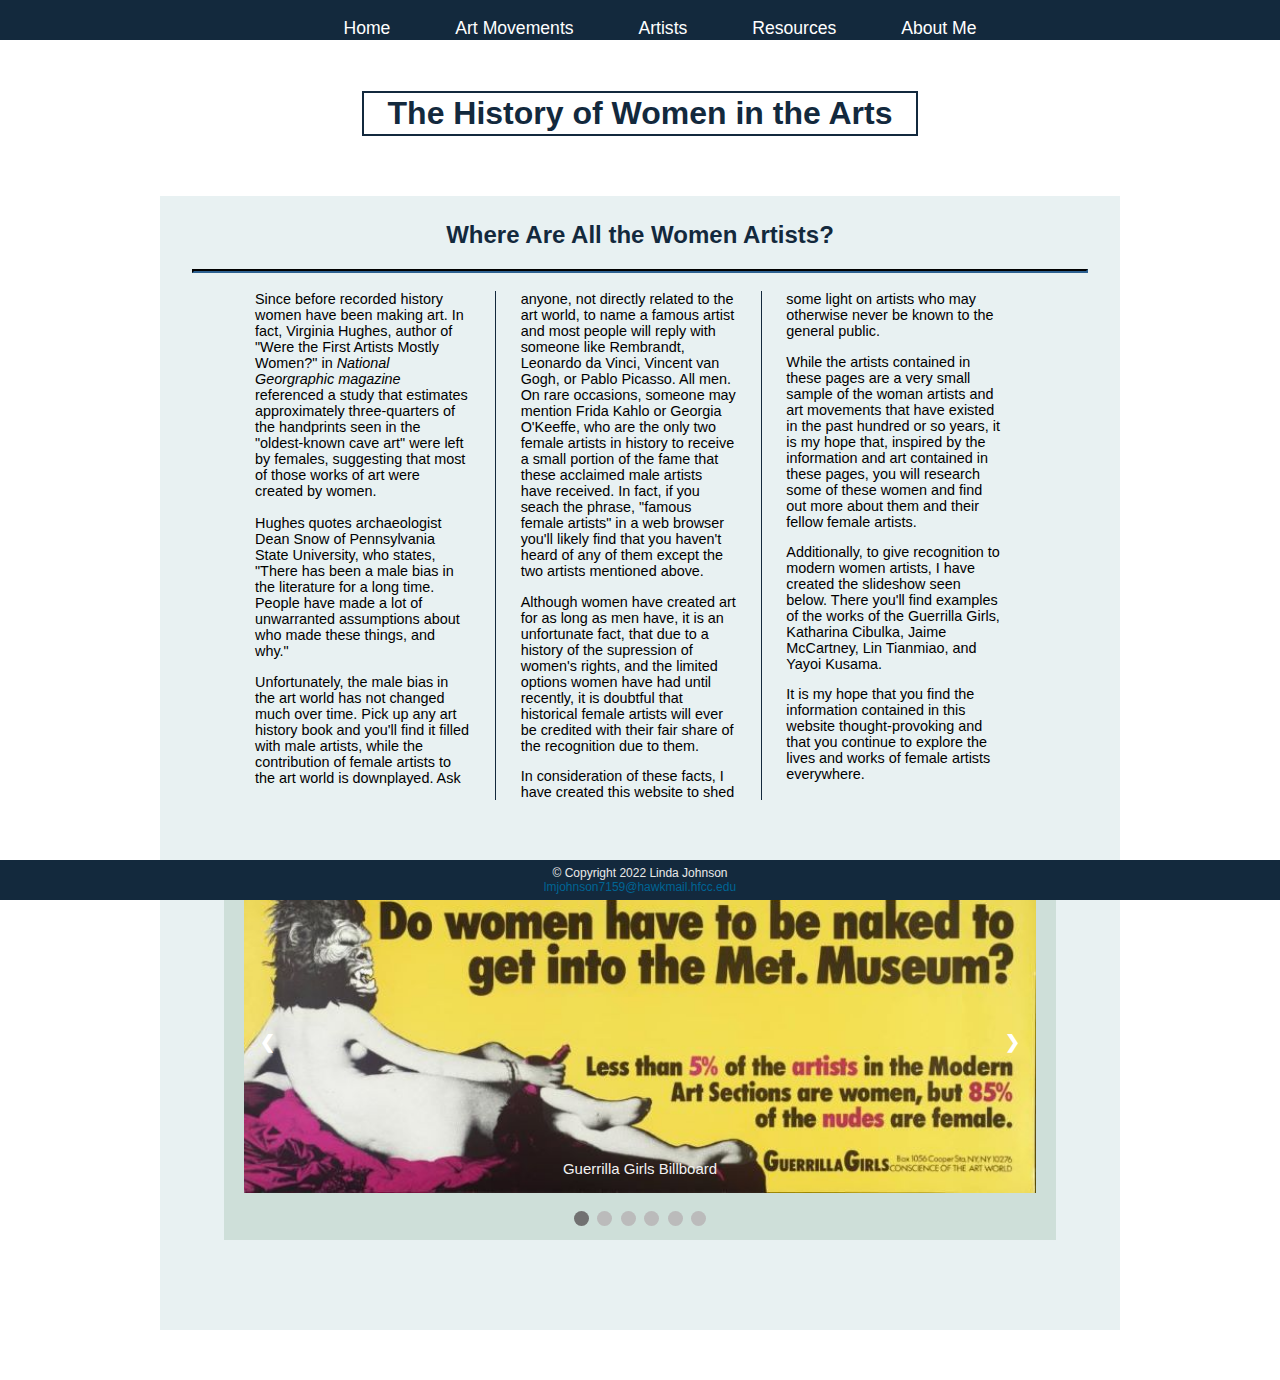
<file: index.html>
<!DOCTYPE html>
<html lang="en">
<head>
<title>Women in Art History</title>
<meta charset="utf-8">
<meta name="viewport" content="width=device-width, initial-scale=1.0">
<link rel="stylesheet" href="IndexStyle.css">
</head>


<body>

<!--NAVIGATION-->

<nav>
	<ul>
		<li><a href="index.html">Home</a></li>
		<li><a href="#">Art Movements</a>
			<ul>
				<li><a href="ArtsCrafts.html">Arts and Crafts</a></li>
				<li><a href="ArtDeco.html">Art Deco</a></li>
				<li><a href="ArtNouveau.html">Art Nouveau</a></li>
				<li><a href="bauhaus.html">Bauhaus</a></li>
				<li><a href="Contemporary.html">Contemporary</a></li>
				<li><a href="dada.html">Dada</a></li>
				<li><a href="PopArt.html">Pop Art</a></li>
				<li><a href="Surrealism.html">Surrealism</a></li>
			</ul>	
			</li>
		<li><a href="#">Artists</a>
			<ul>
				<li><a href="PopArt.html">Evelyne Axell</a></li>
				<li><a href="bauhaus.html">Friedl Dicker-Brandeis</a></li>
				<li><a href="dada.html">Hannah Hoch</a></li>
				<li><a href="ArtDeco.html">Tamara de Lempicka</a></li>
				<li><a href="Contemporary.html">Emily May Smith</a></li>
				<li><a href="Surrealism.html">Dorthea Tanning</a></li>
				<li><a href="ArtsCrafts.html">Phoebe Anna Traquair</a></li>
				<li><a href="ArtNouveau.html">Gerda Wegener</a></li>
			</ul>	
		</li>
		<li><a href="resources.html">Resources</a></li>
		<li><a href="AboutMe.html">About Me</a></li>
		
	</ul>
</nav>

<div id="HomeDiv1">
<header>
	<h1>The History of Women in the Arts</h1>
</header>
</div>

<div id="HomeDiv2">
<h2>Where Are All the Women Artists? </h2>
	<hr>
	
	<div id="HomeDiv3">
	<p id="Pmargin0">Since before recorded history women have been making art. In fact, Virginia Hughes, author of "Were the First
		Artists Mostly Women?" in <i>National Georgraphic magazine</i> referenced a study that estimates approximately three-quarters 
		of the handprints seen in the "oldest-known cave art" were left by females, suggesting that most of those works of art were created
		by women. </p>
	<p>Hughes quotes archaeologist Dean Snow of Pennsylvania State University, who states, "There has been a male bias in the literature for
		a long time. People have made a lot of unwarranted assumptions about who made these things, and why."</p>
	<p>Unfortunately, the male bias in the art world has not changed much over time. Pick up any art history book and you'll find it filled with male artists, 
	   while the contribution of female artists to the art world is downplayed. Ask anyone, not directly related to the art world, to name a famous artist 
	   and most people will reply with someone like Rembrandt, Leonardo da Vinci, Vincent van Gogh, or Pablo Picasso. All men. On rare occasions, someone may mention Frida Kahlo 
	   or Georgia O'Keeffe, who are the only two female artists in history to receive a small portion of the fame that these acclaimed male artists have received. 
	   In fact, if you seach the phrase, "famous female artists" in a web browser you'll likely find that you haven't heard of any of them except the two artists mentioned above.</p>
	<p>Although women have created art for as long as men have, it is an unfortunate fact, that due to a history of the supression of women's rights, and the limited options women 
		have had until recently, it is doubtful that historical female artists will ever be credited with their fair share of the recognition due to them. </p>
	<p> In consideration of these facts, I have created this website to shed some light on artists who may otherwise never be known to the general public. </p>
	<p>While the artists contained in these pages are a very small sample of the woman artists and art movements that have existed in the past hundred or so years, 
		it is my hope that, inspired by the information and art contained in these pages, you will research some of these women and find out more about them and 
		their fellow female artists. </p>
	<p>Additionally, to give recognition to modern women artists, I have created the slideshow seen below. There you'll find examples of the works of 
	   the Guerrilla Girls, Katharina Cibulka, Jaime McCartney, Lin Tianmiao, and Yayoi Kusama. </p>
	<p>It is my hope that you find the information contained in this website thought-provoking and that you continue to explore the lives and works of female artists everywhere. </p>
	
	</div>
	
<div id="GalDiv1">
	
		
<div class="slideshow-container">

<div class="mySlides fade">
  <div class="numbertext">1 / 6</div>
  <img src="Guerrilla-Girls.jpg" alt="Guerilla Girls Billboard" style="width:100%">
  <div class="text">Guerrilla Girls Billboard</div>
</div>

<div class="mySlides fade">
  <div class="numbertext">2 / 6</div>
  <img src="TheGreatWallofVagina_Jaime-McCartney.jpg" alt="Great Wall of Vagina" style="width:100%">
  <div class="text">The Great Wall of Vagina by Jaime McCartney</div>
</div>

<div class="mySlides fade">
  <div class="numbertext">3 / 6</div>
  <img src="Katharina-Cibulka.jpeg" alt="Katarina Cibulka" style="width:100%">
  <div class="text">Katharina Cibulka Embroidery</div>
</div>

<div class="mySlides fade">
  <div class="numbertext">4 / 6</div>
  <img src="Yayoi_Kusama-exhibition-2015.jpg" alt="Yayoi Kusama" style="width:100%">
  <div class="text">Yayoi Kusama Exhibition</div>
</div>

<div class="mySlides fade">
  <div class="numbertext">5 / 6</div>
  <img src="Katharina-Cibulka2.jpg" alt="Katarina Cibulka" style="width:100%">
  <div class="text">Katharina Cibulka Embroidery 2</div>
</div>

<div class="mySlides fade">
  <div class="numbertext">6 / 6</div>
  <img src="Lin_Tianmiao_Badges.jpg" alt="Lin Tianmiao" style="width:100%">
  <div class="text">Lin Tianmiao</div>
</div>

<a class="prev" onclick="plusSlides(-1)">❮</a>
<a class="next" onclick="plusSlides(1)">❯</a>

</div>
<br>

<div style="text-align:center">
  <span class="dot" onclick="currentSlide(1)"></span> 
  <span class="dot" onclick="currentSlide(2)"></span> 
  <span class="dot" onclick="currentSlide(3)"></span> 
  <span class="dot" onclick="currentSlide(4)"></span> 
  <span class="dot" onclick="currentSlide(5)"></span> 
  <span class="dot" onclick="currentSlide(6)"></span> 

</div>

<script>
let slideIndex = 1;
showSlides(slideIndex);

function plusSlides(n) {
  showSlides(slideIndex += n);
}

function currentSlide(n) {
  showSlides(slideIndex = n);
}

function showSlides(n) {
  let i;
  let slides = document.getElementsByClassName("mySlides");
  let dots = document.getElementsByClassName("dot");
  if (n > slides.length) {slideIndex = 1}    
  if (n < 1) {slideIndex = slides.length}
  for (i = 0; i < slides.length; i++) {
    slides[i].style.display = "none";  
  }
  for (i = 0; i < dots.length; i++) {
    dots[i].className = dots[i].className.replace(" active", "");
  }
  slides[slideIndex-1].style.display = "block";  
  dots[slideIndex-1].className += " active";
}
</script>



</div>


<!--FOOTER-->
<footer>
	&copy; Copyright 2022 Linda Johnson 
	<br>
	<a style="text-decoration: none; color: #006494" href="mailto:lmjohnson7159@hawkmail.hfcc.edu">lmjohnson7159@hawkmail.hfcc.edu</a>

</footer>

</body>
</html>
</file>
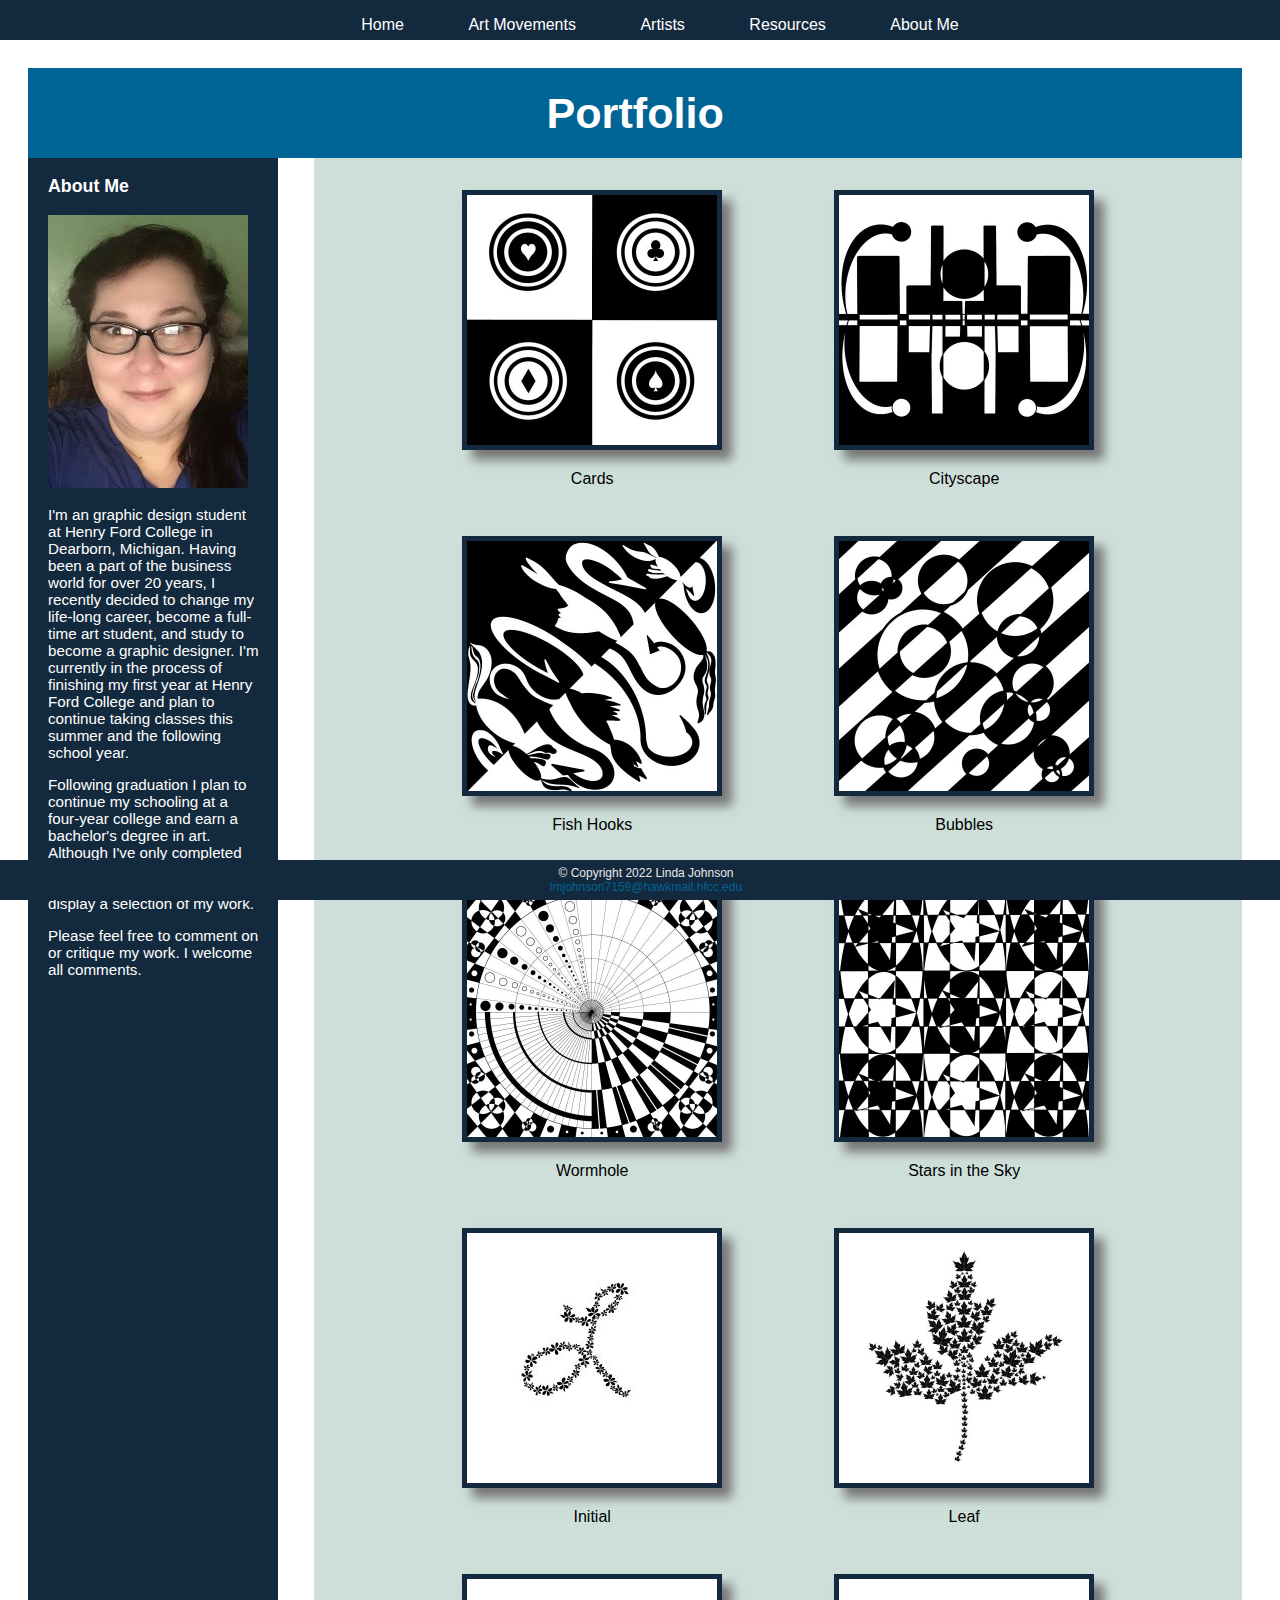
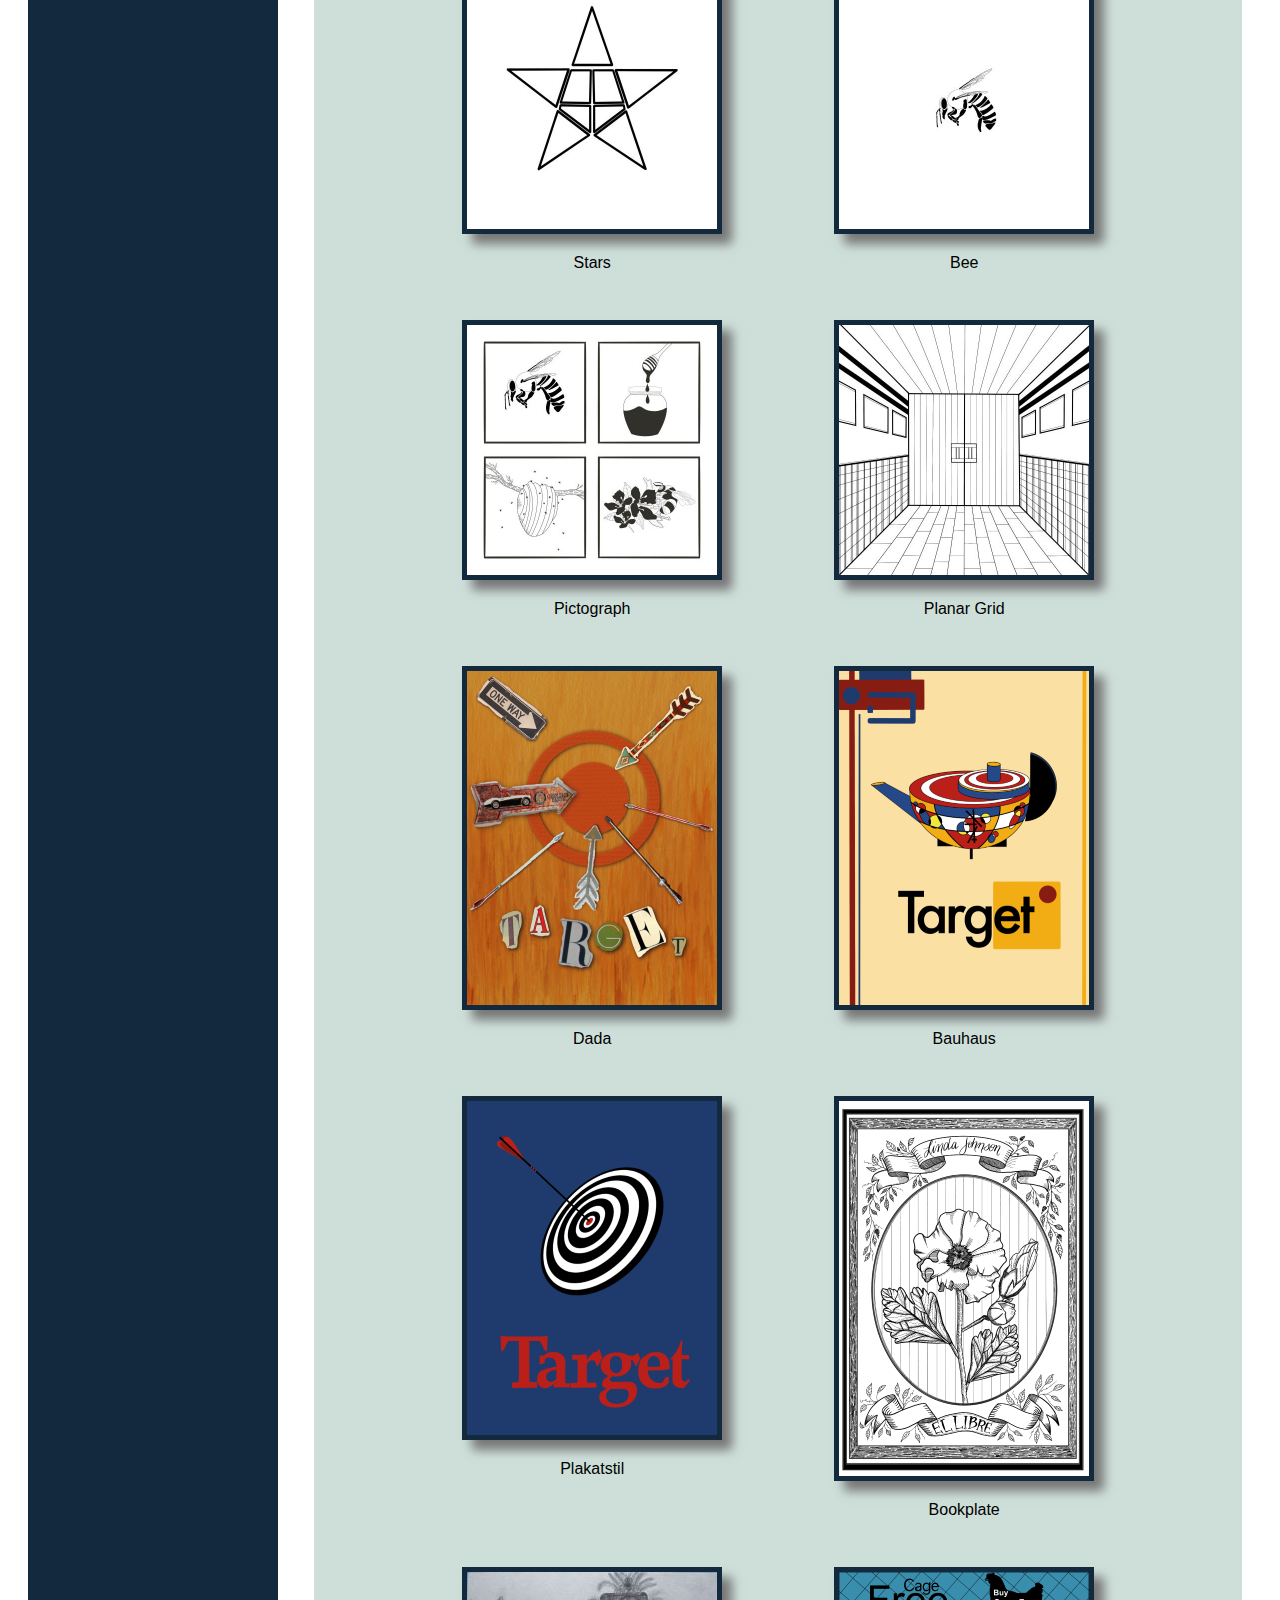
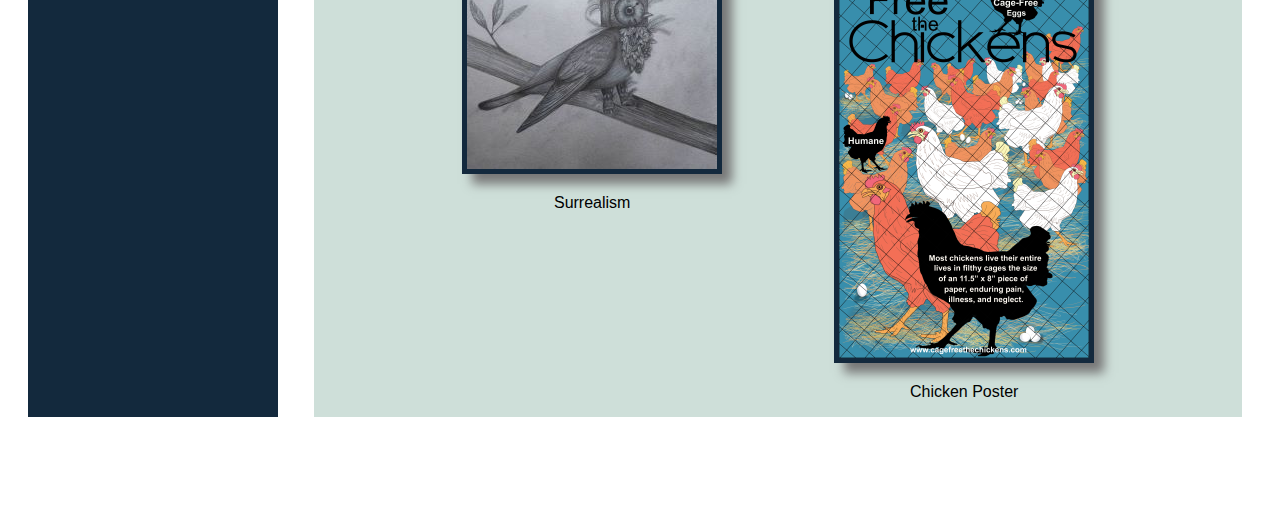
<file: AboutMe.html>
<!DOCTYPE html>
<html lang="en">
<head>
<title>About Me</title>
<meta charset="utf-8">
<meta name="viewport" content="width=device-width, initial-scale=1.0">
<link rel="stylesheet" href="overall.css">
</head>


<body>
<div id="wrapper">
<!--NAVIGATION-->

<nav>
	<ul>
		<li><a href="index.html">Home</a></li>
		<li><a href="#">Art Movements</a>
			<ul>
				<li><a href="ArtsCrafts.html">Arts and Crafts</a></li>
				<li><a href="ArtDeco.html">Art Deco</a></li>
				<li><a href="ArtNouveau.html">Art Nouveau</a></li>
				<li><a href="bauhaus.html">Bauhaus</a></li>
				<li><a href="Contemporary.html">Contemporary</a></li>
				<li><a href="dada.html">Dada</a></li>
				<li><a href="PopArt.html">Pop Art</a></li>
				<li><a href="Surrealism.html">Surrealism</a></li>
			</ul>	
			</li>
		<li><a href="#">Artists</a>
			<ul>
				<li><a href="PopArt.html">Evelyne Axell</a></li>
				<li><a href="bauhaus.html">Friedl Dicker-Brandeis</a></li>
				<li><a href="dada.html">Hannah Hoch</a></li>
				<li><a href="ArtDeco.html">Tamara de Lempicka</a></li>
				<li><a href="Contemporary.html">Emily May Smith</a></li>
				<li><a href="Surrealism.html">Dorthea Tanning</a></li>
				<li><a href="ArtsCrafts.html">Phoebe Anna Traquair</a></li>
				<li><a href="ArtNouveau.html">Gerda Wegener</a></li>
			</ul>	
		</li>
		<li><a href="resources.html">Resources</a></li>
		<li><a href="AboutMe.html">About Me</a></li>
		
	</ul>
</nav>

<header>
	<h1>Portfolio</h1>
</header>

<aside>

<h3 class="Apar">About Me</h3>
<a href="Linda-Johnson.jpg"><img id="linda" src="Linda-Johnson-thumb.jpg" alt="Linda Johnson"></a>
<p class="Apar">
I'm an graphic design student at Henry Ford College in Dearborn, Michigan. Having been a part of the
business world for over 20 years, I recently decided to change my life-long career, become a full-time
art student, and study to become a graphic designer. I'm currently in the process of finishing my 
first year at Henry Ford College and plan to continue taking classes this summer and the following 
school year.  
</p>
<p class="Apar">
Following graduation I plan to continue my schooling at a four-year college and earn a bachelor's degree
in art. Although I've only completed the basic art and graphic design classes, I want to display a 
selection of my work.
</p>
<p class="Apar">
Please feel free to comment on or critique my work. I welcome all comments. 
</p>
</aside>

<main>


<div id="gallery">
	<figure>
	<a href="BW1.jpg"><img src="BW1-THUMB.jpg" height="250" width="250" alt="Cards"></a>
	<figcaption>Cards</figcaption>
	</figure>
	<figure>
	<a href="BW2.jpg"><img src="BW2-THUMB.jpg" height="250" width="250" alt="Cityscape"></a>
	<figcaption>Cityscape</figcaption>
	</figure>
	<figure>
	<a href="BW3.jpg"><img src="BW3-THUMB.jpg" height="250" width="250" alt="Fish Hooks"></a>
	<figcaption>Fish Hooks</figcaption>
	</figure>
	
	<figure>
	<a href="BW4.jpg"><img src="BW4-THUMB.jpg" height="250" width="250" alt="Bubbles"></a>
	<figcaption>Bubbles</figcaption>
	</figure>
	<figure>
	<a href="BW5.jpg"><img src="BW5-THUMB.jpg" height="250" width="250" alt="Wormhole"></a>
	<figcaption>Wormhole</figcaption>
	</figure>
	<figure>
	<a href="BW6.jpg"><img src="BW6-THUMB.jpg" height="250" width="250" alt="Stars in the Sky"></a>
	<figcaption>Stars in the Sky</figcaption>
	</figure>
	
	<figure>
	<a href="L.JPG"><img src="L-thumb.JPG" height="250" width="250" alt="Initial"></a>
	<figcaption>Initial</figcaption>
	</figure>
	<figure>
	<a href="LEAF.jpg"><img src="LEAF-THUMB.jpg" height="250" width="250" alt="Leaf"></a>
	<figcaption>Leaf</figcaption>
	</figure>
	<figure>
	<a href="STAR.jpg"><img src="STAR-THUMB.jpg" height="250" width="250" alt="Star"></a>
	<figcaption>Stars</figcaption>
	</figure>
	
	<figure>
	<a href="Bee.jpg"><img src="Bee-thumb.jpg" height="250" width="250" alt="Bee"></a>
	<figcaption>Bee</figcaption>
	</figure>
	<figure>
	<a href="PICTOGRAPH.JPG"><img src="PICTOGRAPH-thumb.JPG" height="250" width="250" alt="Pictograph"></a>
	<figcaption>Pictograph</figcaption>
	</figure>
	<figure>
	<a href="Planar_Grid.jpg"><img src="Planar_Grid-thumb.jpg" height="250" width="250" alt="Planar Grid"></a>
	<figcaption>Planar Grid</figcaption>
	</figure>
	
	<figure>
	<a href="TARGET1.png"><img src="TARGET1-thumb.png" height="334" width="250" alt="Target Dada Logo"></a>
	<figcaption>Dada</figcaption>
	</figure>
	<figure>
	<a href="TARGET2.PNG"><img src="TARGET2-thumb.PNG" height="334" width="250" alt="Target Bauhaus Logo"></a>
	<figcaption>Bauhaus</figcaption>
	</figure>
	<figure>
	<a href="TARGET3.png"><img src="TARGET3-thumb.png" height="334" width="250" alt="Target Plakatstil Logo"></a>
	<figcaption>Plakatstil</figcaption>
	</figure>
	
	<figure>
	<a href="BOOKPLATE.PNG"><img src="BOOKPLATE-THUMB.PNG" height="375" width="250" alt="Bookplate"></a>
	<figcaption>Bookplate</figcaption>
	</figure>
	<figure>
	<a href="surrealism.jpg"><img src="SURREalism-thumb.jpg" height="197" width="250" alt="Surrealism"></a>
	<figcaption>Surrealism</figcaption>
	</figure>
	<figure>
	<a href="CHICKEN-POSTER.png"><img src="CHICKEN-POSTER-thumb.png" height="386" width="250" alt="Chicken Poster"></a>
	<figcaption>Chicken Poster</figcaption>
	</figure>
	
</div>


</main>
	
<!--FOOTER-->
<footer>
	&copy; Copyright 2022 Linda Johnson<br>
	<a style="text-decoration: none; color: #006494" href="mailto:lmjohnson7159@hawkmail.hfcc.edu">lmjohnson7159@hawkmail.hfcc.edu</a>
</footer>

</div>
</body>
</html>
</file>
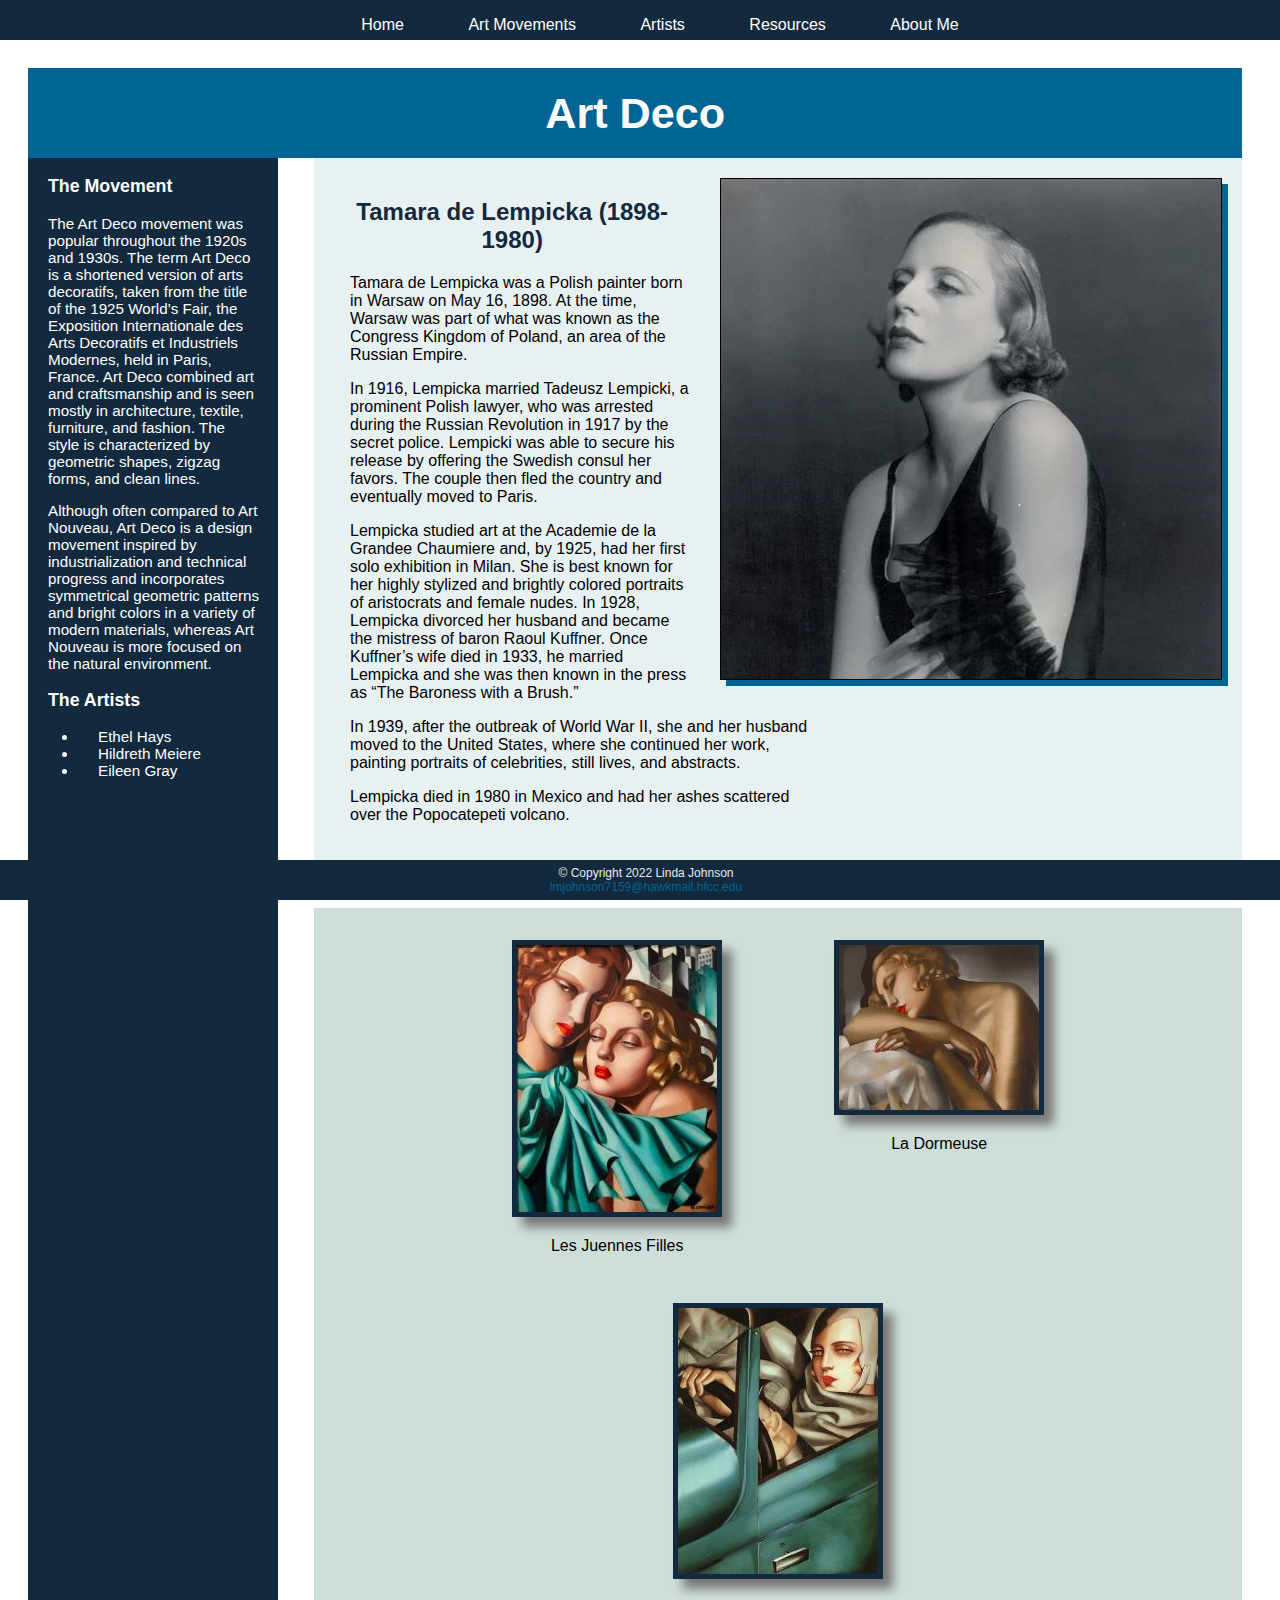
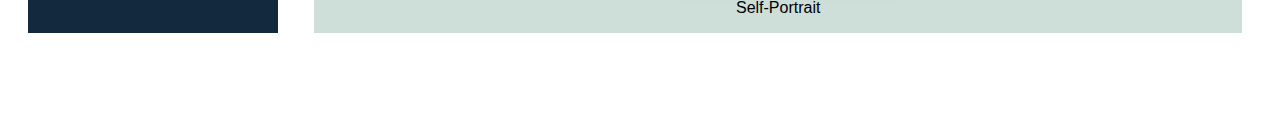
<file: ArtDeco.html>
<!DOCTYPE html>
<html lang="en">
<head>
<title>Art Deco</title>
<meta charset="utf-8">
<meta name="viewport" content="width=device-width, initial-scale=1.0">
<link rel="stylesheet" href="overall.css">
</head>


<body>
<div id="wrapper">
<!--NAVIGATION-->

<nav>
	<ul>
		<li><a href="index.html">Home</a></li>
		<li><a href="#">Art Movements</a>
			<ul>
				<li><a href="ArtsCrafts.html">Arts and Crafts</a></li>
				<li><a href="ArtDeco.html">Art Deco</a></li>
				<li><a href="ArtNouveau.html">Art Nouveau</a></li>
				<li><a href="bauhaus.html">Bauhaus</a></li>
				<li><a href="Contemporary.html">Contemporary</a></li>
				<li><a href="dada.html">Dada</a></li>
				<li><a href="PopArt.html">Pop Art</a></li>
				<li><a href="Surrealism.html">Surrealism</a></li>
			</ul>	
			</li>
		<li><a href="#">Artists</a>
			<ul>
				<li><a href="PopArt.html">Evelyne Axell</a></li>
				<li><a href="bauhaus.html">Friedl Dicker-Brandeis</a></li>
				<li><a href="dada.html">Hannah Hoch</a></li>
				<li><a href="ArtDeco.html">Tamara de Lempicka</a></li>
				<li><a href="Contemporary.html">Emily May Smith</a></li>
				<li><a href="Surrealism.html">Dorthea Tanning</a></li>
				<li><a href="ArtsCrafts.html">Phoebe Anna Traquair</a></li>
				<li><a href="ArtNouveau.html">Gerda Wegener</a></li>
			</ul>	
		</li>
		<li><a href="resources.html">Resources</a></li>
		<li><a href="AboutMe.html">About Me</a></li>
		
	</ul>
</nav>

<header>
	<h1>Art Deco</h1>
</header>

<aside>
<h3 class="Apar">The Movement</h3>


<p class="Apar">
The Art Deco movement was popular throughout the 1920s and 1930s. The term Art Deco 
is a shortened version of arts decoratifs, taken from the title of the 1925 World’s 
Fair, the Exposition Internationale des Arts Decoratifs et Industriels Modernes, held 
in Paris, France.  Art Deco combined art and craftsmanship and is seen mostly in 
architecture, textile, furniture, and fashion. The style is characterized by geometric 
shapes, zigzag forms, and clean lines. 
</p>
<p class="Apar">
Although often compared to Art Nouveau, Art Deco is a design movement inspired by 
industrialization and technical progress and incorporates symmetrical geometric 
patterns and bright colors in a variety 
of modern materials, whereas Art Nouveau is more focused on the natural environment. 
</p>
<h3 class="Apar">The Artists</h3>
<ul class="Abullet">
	<li>Ethel Hays</li>
	<li>Hildreth Meiere</li>
	<li>Eileen Gray</li>	
</ul>
</aside>

<main>

<div id="firstartist">
		<img id="hh" src="TAMARA-DE-LEMPICKA-CROP.jpg" alt="Tamara de Lempicka">
		<h2>Tamara de Lempicka (1898-1980)</h2>
		<div id="div2">
		<p>Tamara de Lempicka was a Polish painter born in Warsaw on May 16, 1898. At the time, Warsaw was part of what was known as 
			the Congress Kingdom of Poland, an area of the Russian Empire.  
		</p>
		<p>In 1916, Lempicka married Tadeusz Lempicki, a prominent Polish lawyer, who was arrested during the Russian Revolution in 1917 by the secret police. Lempicki was 
			able to secure his release by offering the Swedish 
			consul her favors. The couple then fled the country and eventually moved to Paris. 
		</p>
		<p>Lempicka studied art at the Academie de la Grandee Chaumiere and, by 1925, had her first solo exhibition in Milan. She is best known for her highly stylized and 
			brightly colored portraits of aristocrats and female nudes. 
			In 1928, Lempicka divorced her husband and became the mistress of baron Raoul Kuffner.  Once Kuffner’s wife died in 1933, he 
			married Lempicka and she was then known in the press as “The Baroness with a Brush.”
		</p>
		<p>In 1939, after the outbreak of World War II, she and her husband moved to the United States, where she continued her work, painting portraits of celebrities, 
			still lives, and abstracts. 
		</p>
		<p>Lempicka died in 1980 in Mexico and had her ashes scattered over the Popocatepeti volcano. 
		</p>
		<p>
		</div>
		
		<br class="clearright">
</div>

<div id="gallery">
	<figure>
	<a href="TDL-LES-JUENNES-FILLES.jpg"><img src="TDL1.jpg" width= "200" height="267" alt="Les Juennes Filles"></a>
	<figcaption>Les Juennes Filles</figcaption>
	</figure>
	<figure>
	<a href="TDL-LA-DORMEUSE.jpg"><img src="TDL2.jpg" width="200" height="165" alt="La Dormeuse"></a>
	<figcaption>La Dormeuse</figcaption>
	</figure>
	<figure>
	<a href="TDL-SELF-PORTRAIT.jpg"><img src="TDL3.jpg" width="200" height="266" alt="Self-Portrait"></a>
	<figcaption>Self-Portrait</figcaption>
	</figure>
</div>




</main>
	
<!--FOOTER-->
<footer>
	&copy; Copyright 2022 Linda Johnson<br>
	<a style="text-decoration: none; color: #006494" href="mailto:lmjohnson7159@hawkmail.hfcc.edu">lmjohnson7159@hawkmail.hfcc.edu</a>
</footer>

</div>
</body>
</html>
</file>
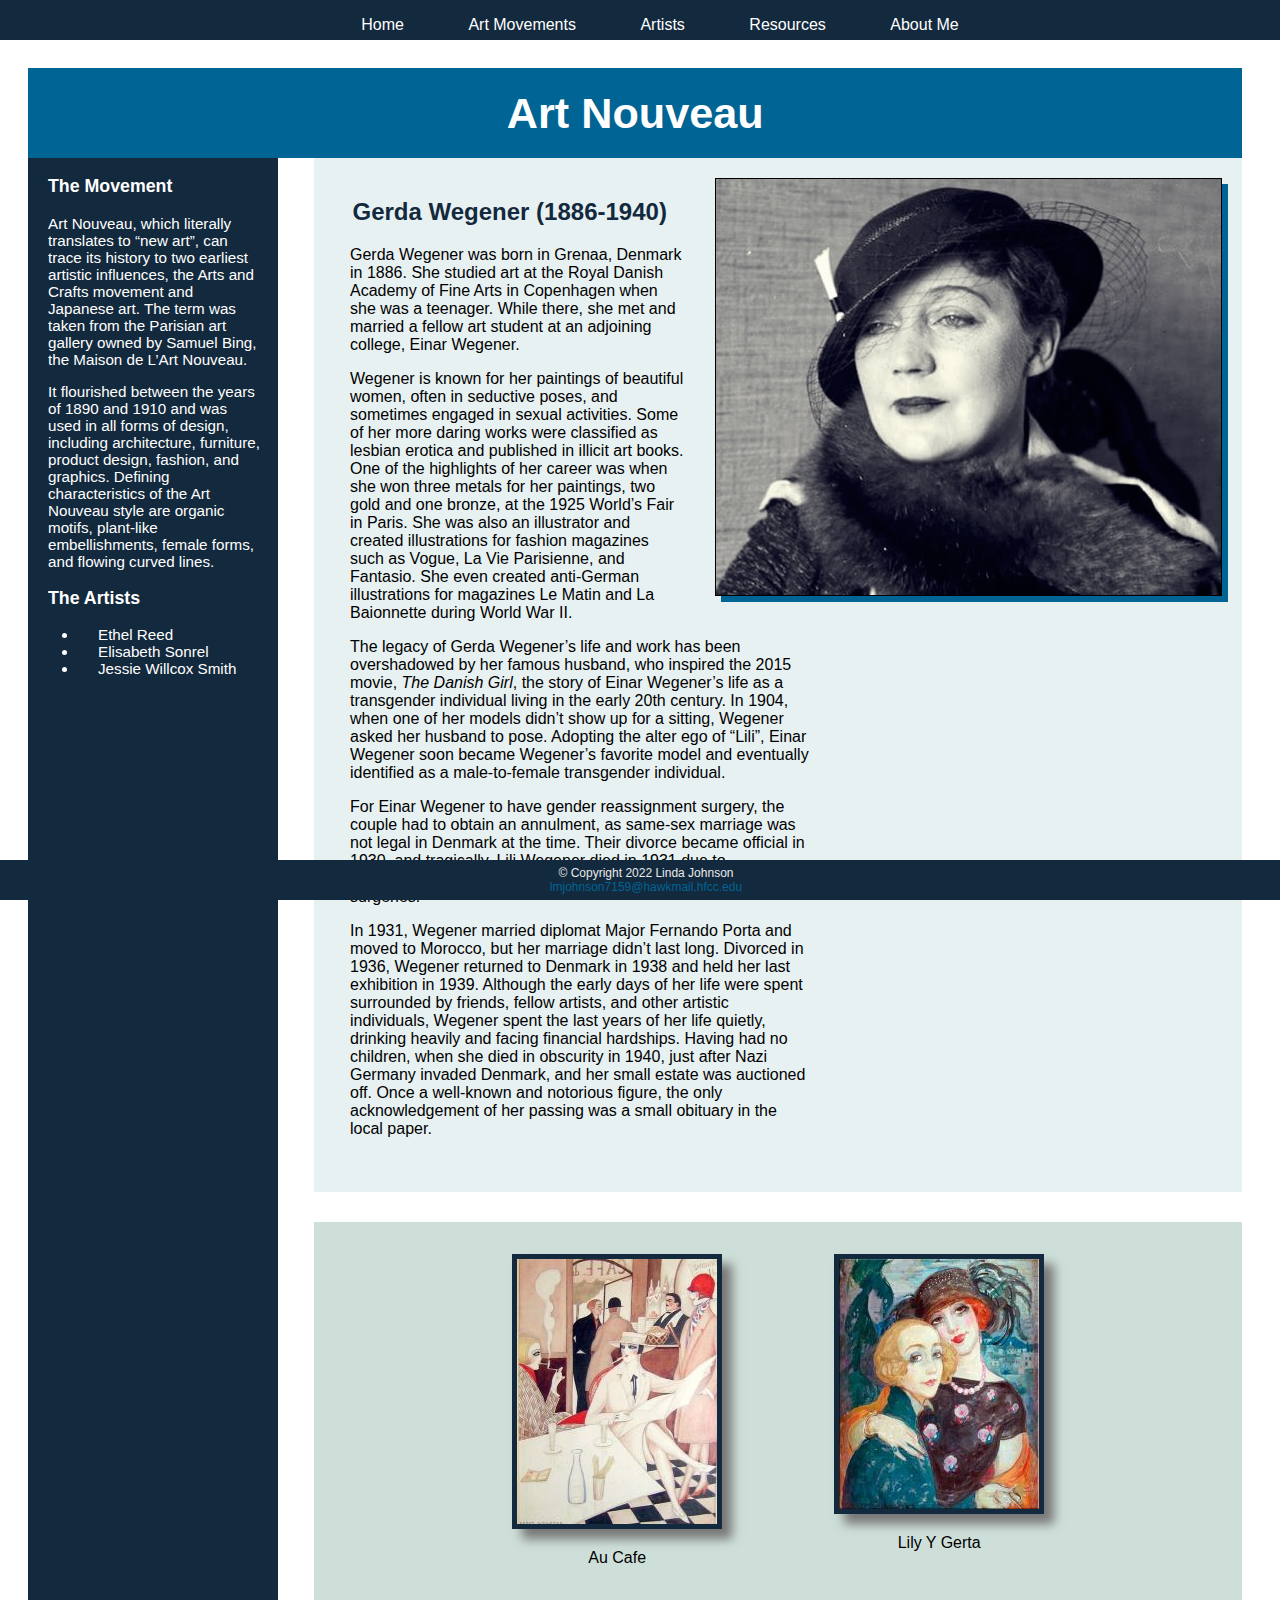
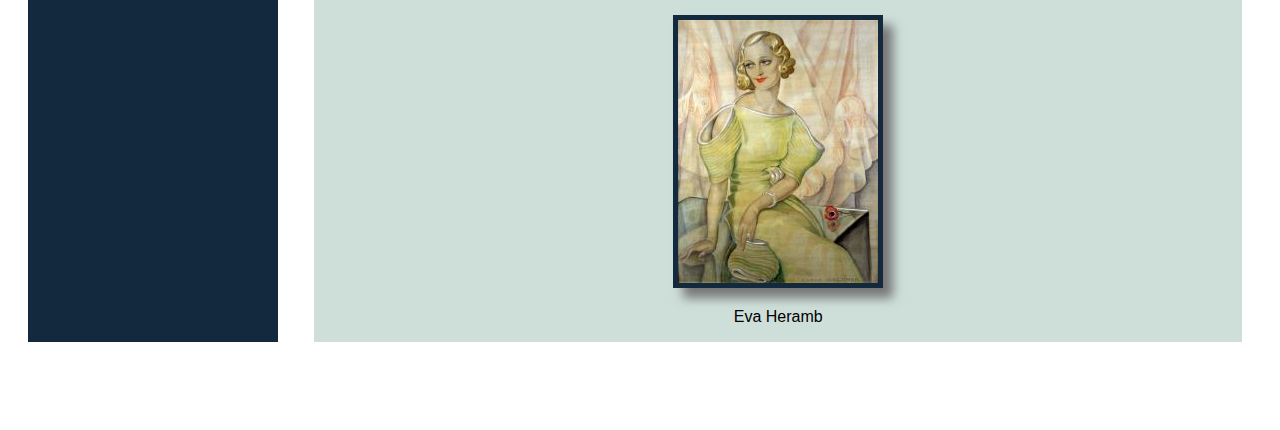
<file: ArtNouveau.html>
<!DOCTYPE html>
<html lang="en">
<head>
<title>Art Nouveau</title>
<meta charset="utf-8">
<meta name="viewport" content="width=device-width, initial-scale=1.0">
<link rel="stylesheet" href="overall.css">
</head>


<body>
<div id="wrapper">
<!--NAVIGATION-->

<nav>
	<ul>
		<li><a href="index.html">Home</a></li>
		<li><a href="#">Art Movements</a>
			<ul>
				<li><a href="ArtsCrafts.html">Arts and Crafts</a></li>
				<li><a href="ArtDeco.html">Art Deco</a></li>
				<li><a href="ArtNouveau.html">Art Nouveau</a></li>
				<li><a href="bauhaus.html">Bauhaus</a></li>
				<li><a href="Contemporary.html">Contemporary</a></li>
				<li><a href="dada.html">Dada</a></li>
				<li><a href="PopArt.html">Pop Art</a></li>
				<li><a href="Surrealism.html">Surrealism</a></li>
			</ul>	
			</li>
		<li><a href="#">Artists</a>
			<ul>
				<li><a href="PopArt.html">Evelyne Axell</a></li>
				<li><a href="bauhaus.html">Friedl Dicker-Brandeis</a></li>
				<li><a href="dada.html">Hannah Hoch</a></li>
				<li><a href="ArtDeco.html">Tamara de Lempicka</a></li>
				<li><a href="Contemporary.html">Emily May Smith</a></li>
				<li><a href="Surrealism.html">Dorthea Tanning</a></li>
				<li><a href="ArtsCrafts.html">Phoebe Anna Traquair</a></li>
				<li><a href="ArtNouveau.html">Gerda Wegener</a></li>
			</ul>	
		</li>
		<li><a href="resources.html">Resources</a></li>
		<li><a href="AboutMe.html">About Me</a></li>
		
	</ul>
</nav>

<header>
	<h1>Art Nouveau</h1>
</header>

<aside>
<h3 class="Apar">The Movement</h3>

<p class="Apar">
Art Nouveau, which literally translates to “new art”, can trace its history 
to two earliest artistic influences, the Arts and Crafts movement and Japanese art.  
The term was taken 
from the Parisian art gallery owned by Samuel Bing, the Maison de L’Art Nouveau. 
</p>
<p class="Apar">
 It flourished between the years of 1890 and 1910 and was used in all forms of design, including architecture, furniture, product 
 design, fashion, and graphics.  Defining characteristics of the Art Nouveau style 
 are organic motifs, plant-like embellishments, female forms, and flowing curved lines. 
</p>
<h3 class="Apar">The Artists</h3>
<ul class="Abullet">
	<li>Ethel Reed</li>
	<li>Elisabeth Sonrel</li>
	<li>Jessie Willcox Smith</li>
	
</ul>
</aside>

<main>



<div id="firstartist">
		<img id="hh" src="Gerda_Wegener.jpg" width="505" height="416" alt="Gerda Wegener">
		<h2>Gerda Wegener (1886-1940)</h2>
		<div id="div2">
		<p>Gerda Wegener was born in Grenaa, Denmark in 1886. She studied art at the Royal 
			Danish Academy of Fine Arts in Copenhagen when she was a teenager. While there, 
			she met and married a fellow art student at an adjoining college, Einar Wegener. 
		</p>
		<p>Wegener is known for her paintings of beautiful women, often in seductive poses, 
			and sometimes engaged in sexual activities. Some of her more daring works were 
			classified as lesbian erotica and published in illicit art books. One of the highlights 
			of her career was when she won three metals for her paintings, two gold and one bronze, 
			at the 1925 World’s Fair in Paris. She was also an illustrator and created illustrations 
			for fashion magazines such as Vogue, La Vie Parisienne, and Fantasio.  She even created 
			anti-German illustrations for magazines Le Matin and La Baionnette during World War II. 
		</p>
		<p>The legacy of Gerda Wegener’s life and work has been overshadowed by her famous husband, 
			who inspired the 2015 movie, <i>The Danish Girl</i>, the story of Einar Wegener’s life as a transgender 
			individual living in the early 20th century. In 1904, when one of her models didn’t show up for a sitting, Wegener asked 
			her husband to pose. Adopting the alter ego of “Lili”, Einar Wegener soon became Wegener’s favorite model 
			and eventually identified as a male-to-female transgender individual. 
		</p>
		<p>For Einar Wegener to have gender reassignment surgery, the couple had to obtain an annulment, as same-sex marriage was not legal in 
			Denmark at the time. Their divorce became official in 1930, and tragically, Lili Wegener died 
			in 1931 due to complications during the fifth of her gender reassignment surgeries. 
		</p>
		<p>In 1931, Wegener married diplomat Major Fernando Porta and moved to Morocco, but her marriage didn’t last long.  
			Divorced in 1936, Wegener returned to Denmark in 1938 and held her last exhibition in 1939. Although the early 
			days of her life were spent surrounded by friends, fellow artists, and other artistic individuals, Wegener spent 
			the last years of her life quietly, drinking heavily and facing financial hardships. Having had no children, when 
			she died in obscurity in 1940, just after Nazi Germany invaded Denmark, and her small estate was auctioned off.  
			Once a well-known and notorious figure, the only acknowledgement of her passing was a small obituary in the local paper. 
		</p>
		</div>
		
		<br class="clearright">
</div>



<div id="gallery">
	<figure>
	<a href="GW-AU-CAFE.jpg"><img src="GW1.jpg" width= "200" height="265" alt="Au Cafe"></a>
	<figcaption>Au Cafe</figcaption>
	</figure>
	<figure>
	<a href="GW-LILY-Y-GERTA.jpg"><img src="GW2.jpg" width="200" height="255" alt="Lily y Gerta"></a>
	<figcaption>Lily Y Gerta</figcaption>
	</figure>
	<figure>
	<a href="GW-EVA-HERAMB.jpg"><img src="GW3.jpg" width="200" height="263" alt="Eva Heramb"></a>
	<figcaption>Eva Heramb</figcaption>
	</figure>
</div>




</main>
	
<!--FOOTER-->
<footer>
	&copy; Copyright 2022 Linda Johnson<br>
	<a style="text-decoration: none; color: #006494" href="mailto:lmjohnson7159@hawkmail.hfcc.edu">lmjohnson7159@hawkmail.hfcc.edu</a>

</footer>

</div>
</body>
</html>
</file>
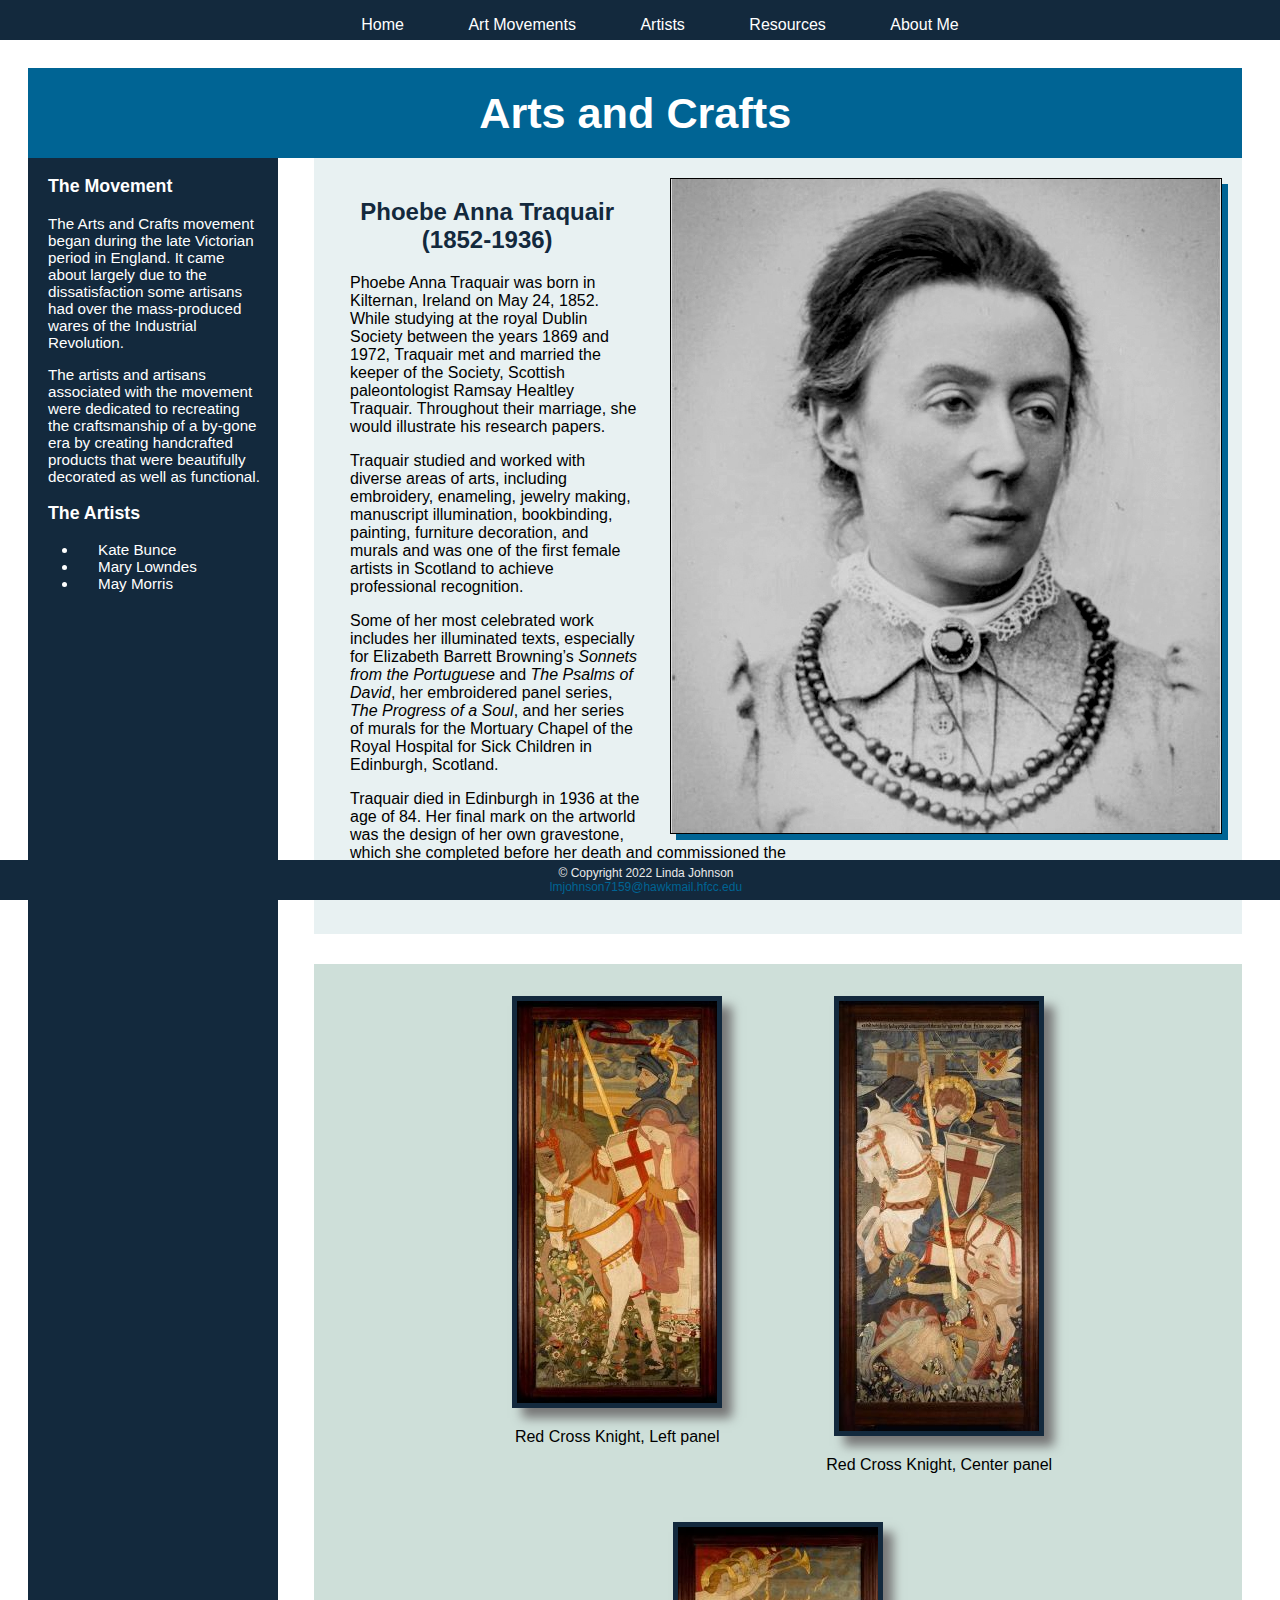
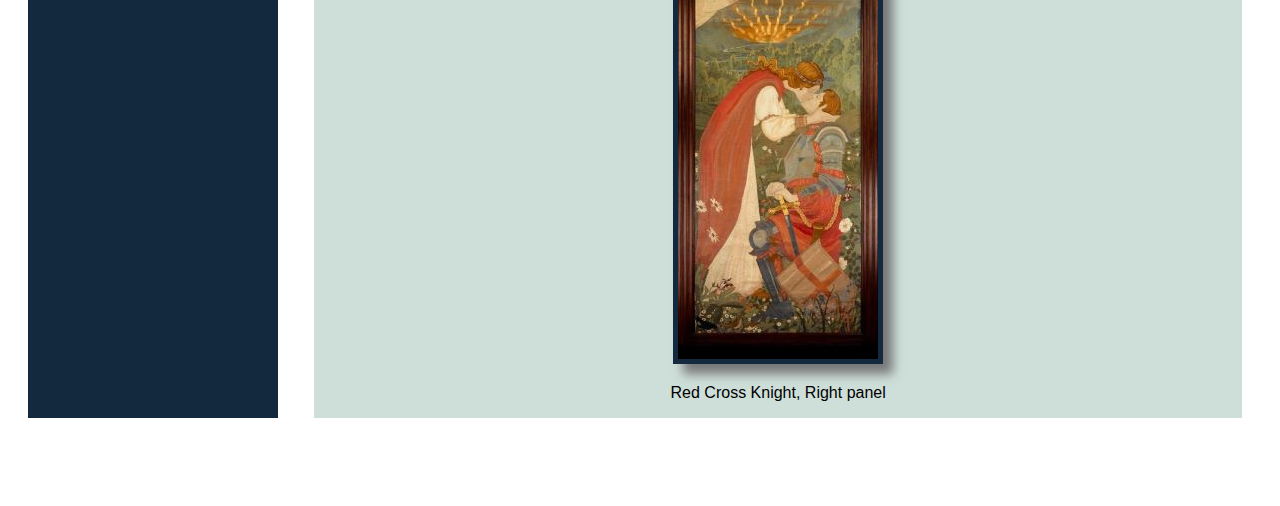
<file: ArtsCrafts.html>
<!DOCTYPE html>
<html lang="en">
<head>
<title>Arts and Crafts</title>
<meta charset="utf-8">
<meta name="viewport" content="width=device-width, initial-scale=1.0">
<link rel="stylesheet" href="overall.css">
</head>


<body>
<div id="wrapper">
<!--NAVIGATION-->

<nav>
	<ul>
		<li><a href="index.html">Home</a></li>
		<li><a href="#">Art Movements</a>
			<ul>
				<li><a href="ArtsCrafts.html">Arts and Crafts</a></li>
				<li><a href="ArtDeco.html">Art Deco</a></li>
				<li><a href="ArtNouveau.html">Art Nouveau</a></li>
				<li><a href="bauhaus.html">Bauhaus</a></li>
				<li><a href="Contemporary.html">Contemporary</a></li>
				<li><a href="dada.html">Dada</a></li>
				<li><a href="PopArt.html">Pop Art</a></li>
				<li><a href="Surrealism.html">Surrealism</a></li>
			</ul>	
			</li>
		<li><a href="#">Artists</a>
			<ul>
				<li><a href="PopArt.html">Evelyne Axell</a></li>
				<li><a href="bauhaus.html">Friedl Dicker-Brandeis</a></li>
				<li><a href="dada.html">Hannah Hoch</a></li>
				<li><a href="ArtDeco.html">Tamara de Lempicka</a></li>
				<li><a href="Contemporary.html">Emily May Smith</a></li>
				<li><a href="Surrealism.html">Dorthea Tanning</a></li>
				<li><a href="ArtsCrafts.html">Phoebe Anna Traquair</a></li>
				<li><a href="ArtNouveau.html">Gerda Wegener</a></li>
			</ul>	
		</li>
		<li><a href="resources.html">Resources</a></li>
		<li><a href="AboutMe.html">About Me</a></li>
		
	</ul>
</nav>

<header>
	<h1>Arts and Crafts</h1>
</header>

<aside>
<h3 class="Apar">The Movement</h3>

<p class="Apar">
The Arts and Crafts movement began during the late Victorian period in England. 
It came about largely due to the dissatisfaction some artisans had over the mass-produced wares of the Industrial Revolution. 
</p>
<p class="Apar">
The artists and artisans associated with the movement were dedicated to recreating the craftsmanship of a by-gone era by 
creating handcrafted products that were beautifully decorated as well as functional. 
</p>
<h3 class="Apar">The Artists</h3>

<ul class="Abullet">
	<li>Kate Bunce</li>
	<li>Mary Lowndes</li>
	<li>May Morris</li>
	
</ul>
</aside>

<main>



<div id="firstartist">
		<img id="hh" src="Phoebe-Anna-Traquair.jpg" height="654" width="550" alt="Phoebe Anna Traquair">
		<h2>Phoebe Anna Traquair (1852-1936)</h2>
		<div id="div2">
		<p>Phoebe Anna Traquair was born in Kilternan, Ireland on May 24, 1852. While studying at the royal Dublin Society between the years 1869 and 1972, 
			Traquair met and married the keeper of the Society, Scottish paleontologist Ramsay Healtley Traquair. Throughout their marriage, she would illustrate his research papers. 
		</p>
		<p>Traquair studied and worked with diverse areas of arts, including embroidery, enameling, jewelry making, manuscript illumination, bookbinding, 
			painting, furniture decoration, and murals and was one of the first female artists in Scotland to achieve professional recognition. 
		</p>
		<p>Some of her most celebrated work includes her illuminated texts, especially for Elizabeth Barrett Browning’s <i>Sonnets from the Portuguese</i> and <i>The Psalms of David</i>, her 
		embroidered panel series, <i>The Progress of a Soul</i>, and her series of murals for the Mortuary Chapel of the Royal Hospital for Sick Children in Edinburgh, Scotland. 
		</p>
		<p>Traquair died in Edinburgh in 1936 at the age of 84. Her final mark on the artworld was the design of her own gravestone, which she completed before her death 
		and commissioned the British sculptor Pilkington Jackson to carve.
		</p>
		</div>
		
		<br class="clearright">
</div>



<div id="gallery">
	<figure>
	<a href="PAT-RED-CROSS-KNIGHT-L.jpg"><img src="PAT1.jpg" width= "200" height="402" alt="Red Cross Knight, left panel"></a>
	<figcaption> Red Cross Knight, Left panel</figcaption>
	</figure>
	<figure>
	<a href="PAT-RED-CROSS-KNIGHT-C.jpg"><img src="PAT2.jpg" width="200" height="430" alt="Red Cross Knight, center panel"></a>
	<figcaption>Red Cross Knight, Center panel</figcaption>
	</figure>
	<figure>
	<a href="PAT-RED-CROSS-KNIGHT-R.jpg"><img src="PAT3.jpg" width="200" height="432" alt="Red Cross Knight, right panel"></a>
	<figcaption>Red Cross Knight, Right panel</figcaption>
	</figure>
</div>




</main>
	
<!--FOOTER-->
<footer>
	&copy; Copyright 2022 Linda Johnson<br>
	<a style="text-decoration: none; color: #006494" href="mailto:lmjohnson7159@hawkmail.hfcc.edu">lmjohnson7159@hawkmail.hfcc.edu</a>

</footer>

</div>
</body>
</html>
</file>
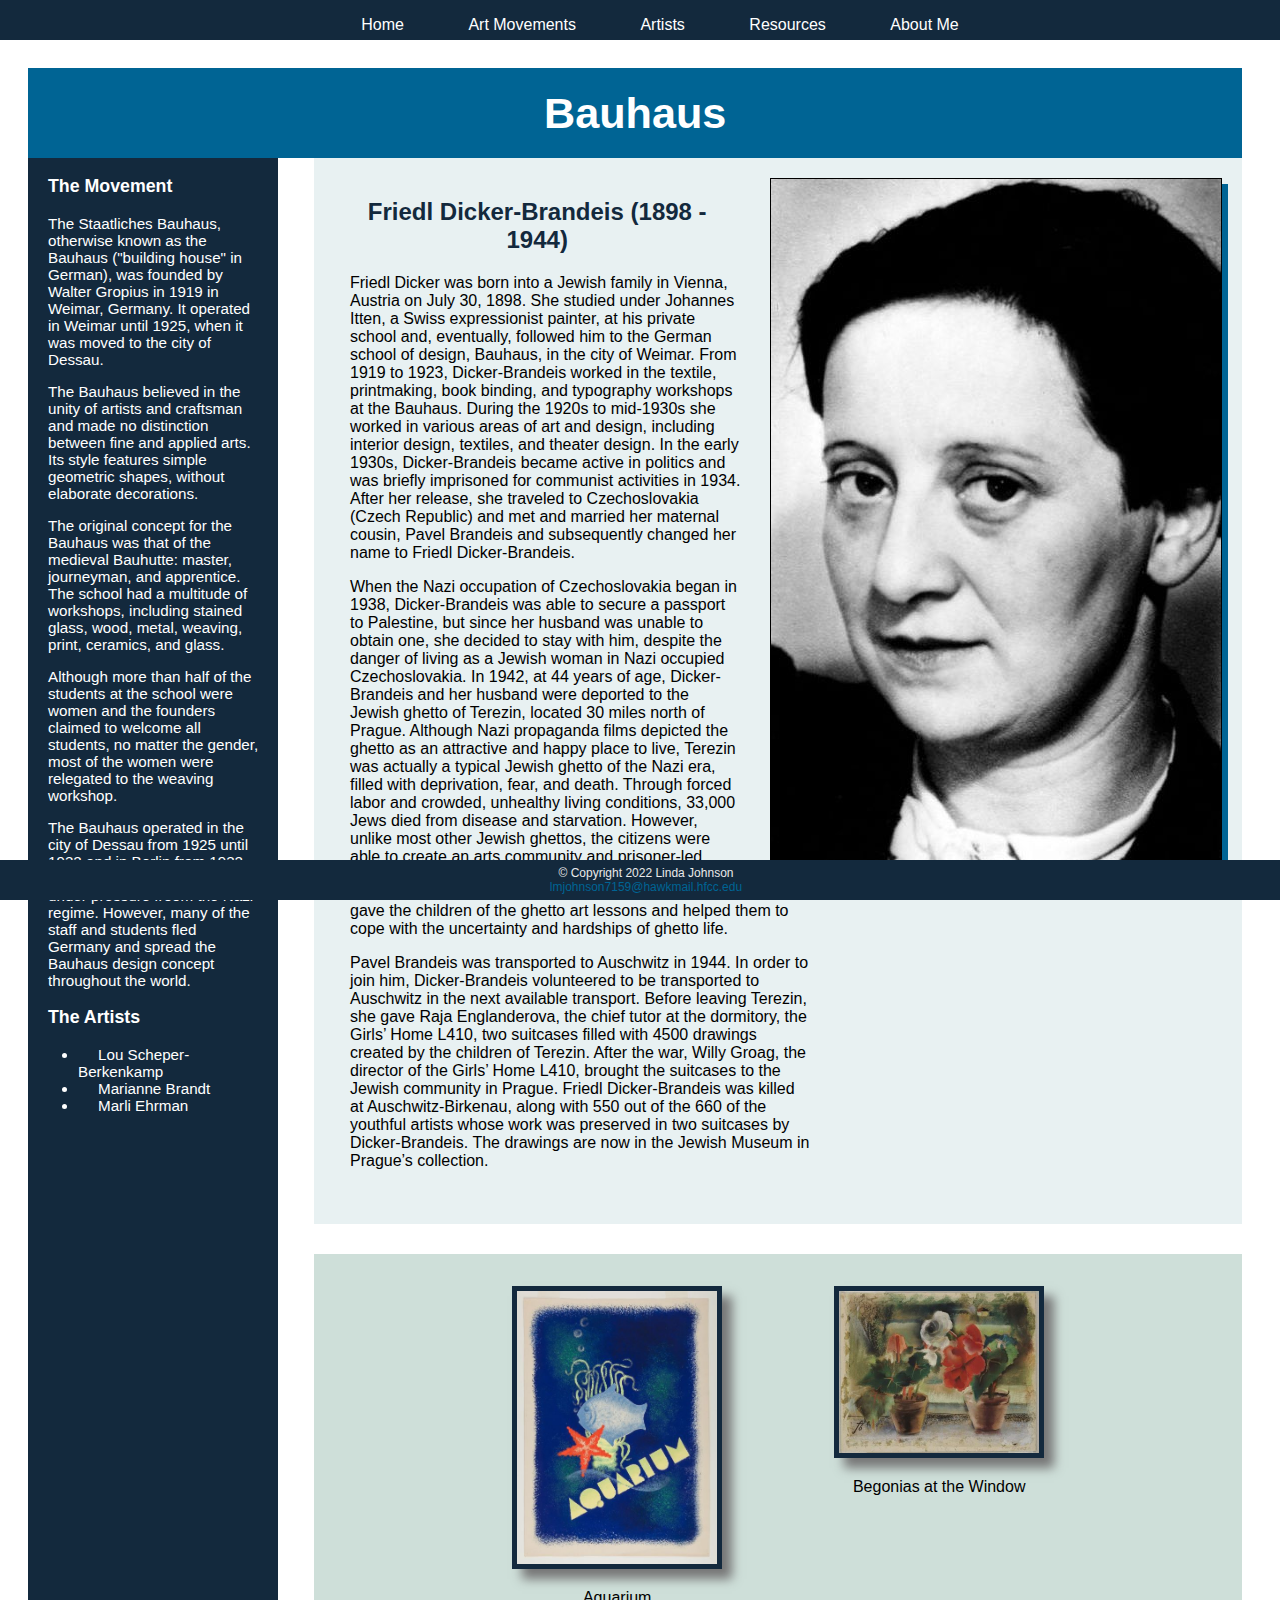
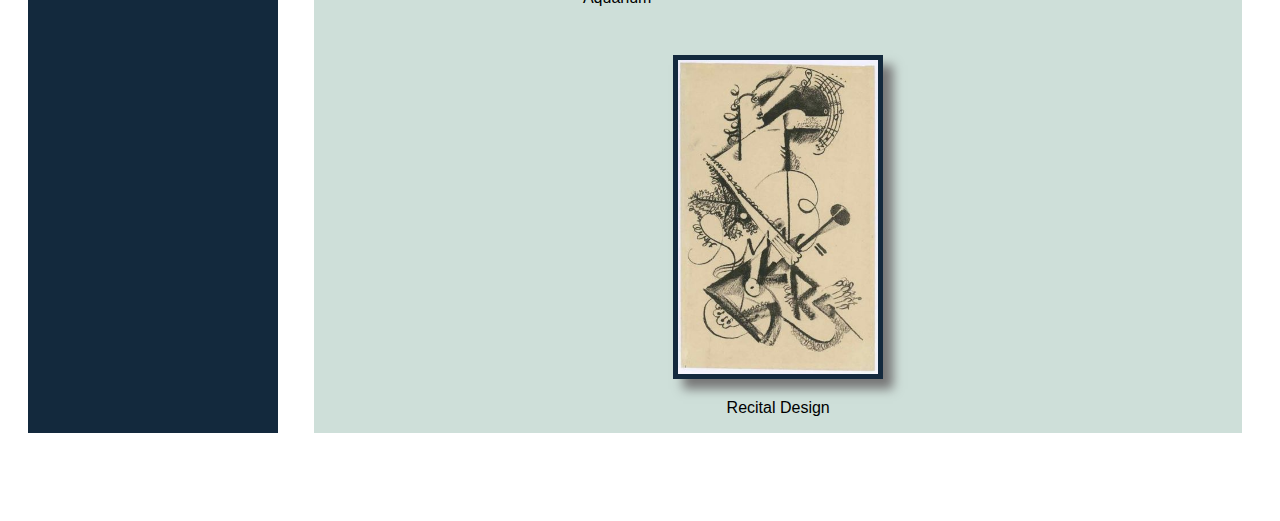
<file: bauhaus.html>
<!DOCTYPE html>
<html lang="en">
<head>
<title>Bauhaus</title>
<meta charset="utf-8">
<meta name="viewport" content="width=device-width, initial-scale=1.0">
<link rel="stylesheet" href="overall.css">
</head>


<body>
<div id="wrapper">
<!--NAVIGATION-->

<nav>
	<ul>
		<li><a href="index.html">Home</a></li>
		<li><a href="#">Art Movements</a>
			<ul>
				<li><a href="ArtsCrafts.html">Arts and Crafts</a></li>
				<li><a href="ArtDeco.html">Art Deco</a></li>
				<li><a href="ArtNouveau.html">Art Nouveau</a></li>
				<li><a href="bauhaus.html">Bauhaus</a></li>
				<li><a href="Contemporary.html">Contemporary</a></li>
				<li><a href="dada.html">Dada</a></li>
				<li><a href="PopArt.html">Pop Art</a></li>
				<li><a href="Surrealism.html">Surrealism</a></li>
			</ul>	
			</li>
		<li><a href="#">Artists</a>
			<ul>
				<li><a href="PopArt.html">Evelyne Axell</a></li>
				<li><a href="bauhaus.html">Friedl Dicker-Brandeis</a></li>
				<li><a href="dada.html">Hannah Hoch</a></li>
				<li><a href="ArtDeco.html">Tamara de Lempicka</a></li>
				<li><a href="Contemporary.html">Emily May Smith</a></li>
				<li><a href="Surrealism.html">Dorthea Tanning</a></li>
				<li><a href="ArtsCrafts.html">Phoebe Anna Traquair</a></li>
				<li><a href="ArtNouveau.html">Gerda Wegener</a></li>
			</ul>	
		</li>
		<li><a href="resources.html">Resources</a></li>
		<li><a href="AboutMe.html">About Me</a></li>
		
	</ul>
</nav>

<header>
	<h1>Bauhaus</h1>
</header>

<aside>
<h3 class="Apar">The Movement</h3>

<p class="Apar">
The Staatliches Bauhaus, otherwise known as the Bauhaus ("building house" in German), was 
founded by Walter Gropius in 1919 in Weimar, Germany. It operated in Weimar until 1925, when
it was moved to the city of Dessau. 
</p>
<p class="Apar">
The Bauhaus believed in the unity of artists and craftsman and made no distinction between
fine and applied arts. Its style features simple geometric shapes, without elaborate decorations. 
</p>
<p class="Apar">
The original concept for the Bauhaus was that of the medieval Bauhutte: master, journeyman, and apprentice. 
The school had a multitude of workshops, including stained glass, wood, metal, weaving, 
print, ceramics, and glass. 
</p>
<p class="Apar">
Although more than half of the students at the school were
women and the founders claimed to welcome all students, no matter the gender, most of the 
women were relegated to the weaving workshop. 
</p>
<p class="Apar">
The Bauhaus operated in the city of Dessau from 1925 until 1932 and in Berlin from 1932 until
it closed its doors in 1933 under pressure froom the Nazi regime. However, many of the staff and students
fled Germany and spread the Bauhaus design concept throughout the world. 
</p>
<h3 class="Apar">The Artists</h3>
<ul class="Abullet">
	<li>Lou Scheper-Berkenkamp</li>
	<li>Marianne Brandt</li>
	<li>Marli Ehrman</li>
	
</ul>
</aside>

<main>



<div id="firstartist">
		<img id="hh" src="friedl-dicker-brandeis.jpg" height="706" width="450" alt="Friedl Dicker-Brandeis">
		<h2>Friedl Dicker-Brandeis (1898 - 1944)</h2>
		<div id="div2">
		<p>Friedl Dicker was born into a Jewish family in Vienna, Austria on July 30, 1898. She studied under Johannes Itten, 
			a Swiss expressionist painter, at his private school and, eventually, followed him to the German school of design, Bauhaus, in the city of Weimar.  
			From 1919 to 1923, Dicker-Brandeis worked in the textile, printmaking, book binding, and typography workshops at the Bauhaus. 
			During the 1920s to mid-1930s she worked in various areas of art and design, including interior design, textiles, and theater design. 
			In the early 1930s, Dicker-Brandeis became active in politics and was briefly imprisoned for communist activities in 1934. After her release, 
			she traveled to Czechoslovakia (Czech Republic) and met and married her maternal cousin, Pavel Brandeis and subsequently changed her name to Friedl Dicker-Brandeis.  
		</p>
		<p>When the Nazi occupation of Czechoslovakia began in 1938, Dicker-Brandeis was able to secure a passport to Palestine, but since her husband was unable to obtain one, 
			she decided to stay with him, despite the danger of living as a Jewish woman in Nazi occupied Czechoslovakia. 
			In 1942, at 44 years of age, Dicker-Brandeis and her husband were deported to the Jewish ghetto of Terezin, located 30 miles north of Prague. 
			Although Nazi propaganda films depicted the ghetto as an attractive and happy place to live, Terezin was actually a typical Jewish ghetto of the Nazi era, 
			filled with deprivation, fear, and death. Through forced labor and crowded, unhealthy living conditions, 33,000 Jews died from disease and starvation. 
			However, unlike most other Jewish ghettos, the citizens were able to create an arts community and prisoner-led education system.  Using art supplies she 
			brought with her when she was forced into Terezin, Dicker-Brandeis gave the children of the ghetto art lessons and helped them to cope with the uncertainty 
			and hardships of ghetto life.
		</p>
		<p>
			Pavel Brandeis was transported to Auschwitz in 1944. In order to join him, Dicker-Brandeis volunteered to be transported to Auschwitz in the next available transport. 
			Before leaving Terezin, she gave Raja Englanderova, the chief tutor at the dormitory, the Girls’ Home L410, two suitcases filled with 4500 drawings created by the 
			children of Terezin. After the war, Willy Groag, the director of the Girls’ Home L410, brought the suitcases to the Jewish community in Prague. 
			Friedl Dicker-Brandeis was killed at Auschwitz-Birkenau, along with 550 out of the 660 of the youthful artists whose work was preserved in two suitcases by 
			Dicker-Brandeis. The drawings are now in the Jewish Museum in Prague’s collection. 
		</p>
		</div>
		
		<br class="clearright">
</div>



<div id="gallery">
	<figure>
	<a href="FDB_aquarium.jpg"><img src="FDB3.jpg" width="200" height="273" alt="Aquarium"></a>
	<figcaption>Aquarium</figcaption>
	</figure>
	<figure>
	<a href="FDB_begonias_at_the_window.jpg"><img src="FDB1.jpg" width= "200" height="162" alt="Begonias at the Window"></a>
	<figcaption> Begonias at the Window</figcaption>
	</figure>
	<figure>
	<a href="FDB_recital_design.jpg"><img src="FDB2.jpg" width="200" height="314" alt="Recital Design"></a>
	<figcaption>Recital Design</figcaption>
	</figure>
	
</div>




</main>
	
<!--FOOTER-->
<footer>
	&copy; Copyright 2022 Linda Johnson<br>
	<a style="text-decoration: none; color: #006494" href="mailto:lmjohnson7159@hawkmail.hfcc.edu">lmjohnson7159@hawkmail.hfcc.edu</a>

</footer>

</div>
</body>
</html>
</file>
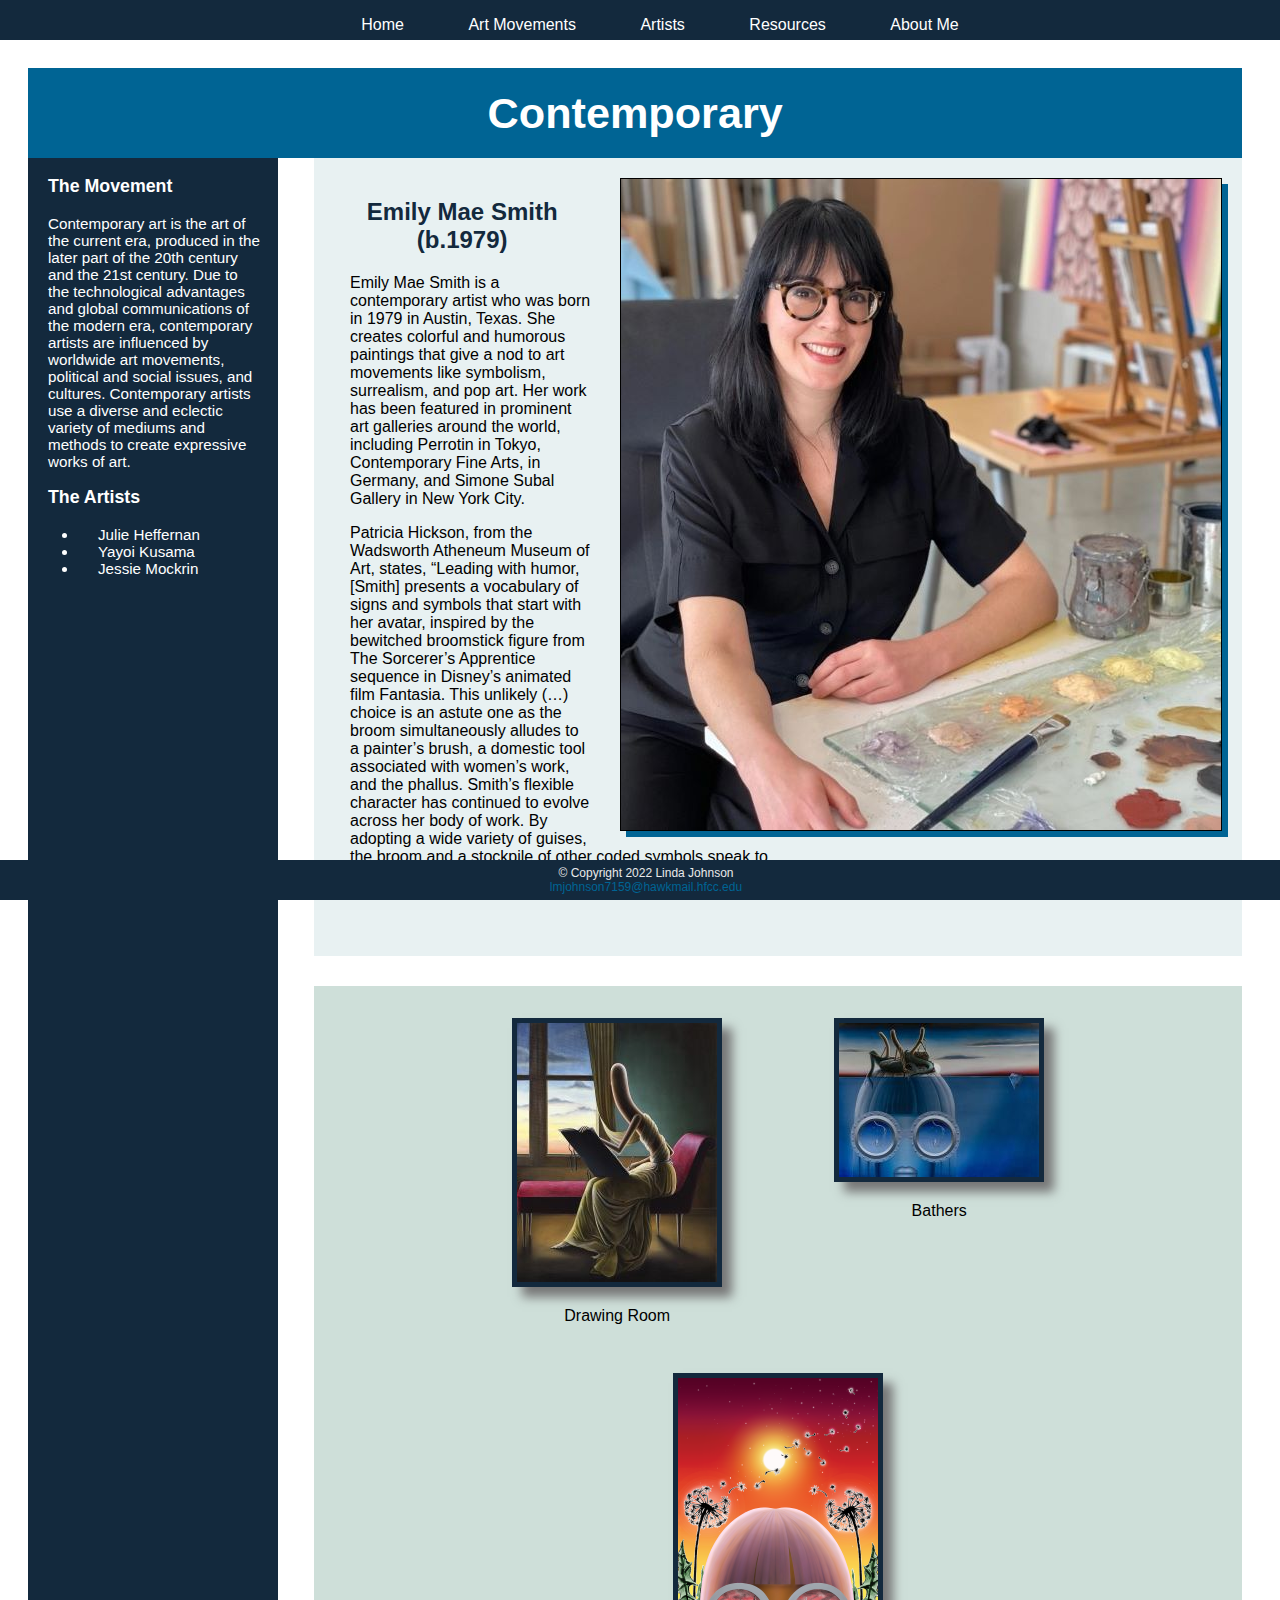
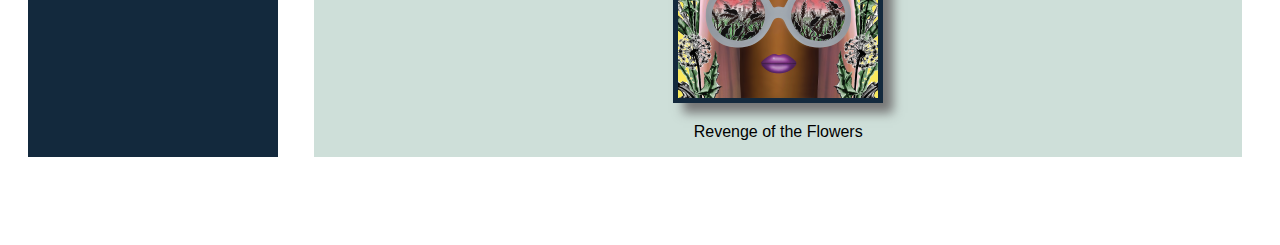
<file: Contemporary.html>
<!DOCTYPE html>
<html lang="en">
<head>
<title>Contemporary</title>
<meta charset="utf-8">
<meta name="viewport" content="width=device-width, initial-scale=1.0">
<link rel="stylesheet" href="overall.css">
</head>


<body>
<div id="wrapper">
<!--NAVIGATION-->

<nav>
	<ul>
		<li><a href="index.html">Home</a></li>
		<li><a href="#">Art Movements</a>
			<ul>
				<li><a href="ArtsCrafts.html">Arts and Crafts</a></li>
				<li><a href="ArtDeco.html">Art Deco</a></li>
				<li><a href="ArtNouveau.html">Art Nouveau</a></li>
				<li><a href="bauhaus.html">Bauhaus</a></li>
				<li><a href="Contemporary.html">Contemporary</a></li>
				<li><a href="dada.html">Dada</a></li>
				<li><a href="PopArt.html">Pop Art</a></li>
				<li><a href="Surrealism.html">Surrealism</a></li>
			</ul>	
			</li>
		<li><a href="#">Artists</a>
			<ul>
				<li><a href="PopArt.html">Evelyne Axell</a></li>
				<li><a href="bauhaus.html">Friedl Dicker-Brandeis</a></li>
				<li><a href="dada.html">Hannah Hoch</a></li>
				<li><a href="ArtDeco.html">Tamara de Lempicka</a></li>
				<li><a href="Contemporary.html">Emily May Smith</a></li>
				<li><a href="Surrealism.html">Dorthea Tanning</a></li>
				<li><a href="ArtsCrafts.html">Phoebe Anna Traquair</a></li>
				<li><a href="ArtNouveau.html">Gerda Wegener</a></li>
			</ul>	
		</li>
		<li><a href="resources.html">Resources</a></li>
		<li><a href="AboutMe.html">About Me</a></li>
		
	</ul>
</nav>

<header>
	<h1>Contemporary</h1>
</header>

<aside>
<h3 class="Apar">The Movement</h3>
<p class="Apar">
Contemporary art is the art of the current era, produced in the later part of 
the 20th century and the 21st century. Due to the technological advantages and 
global communications of the modern era, contemporary artists are influenced by 
worldwide art movements, political and social issues, and cultures. 
Contemporary artists use a diverse 
and eclectic variety of mediums and methods to create expressive works of art. 
</p>
<h3 class="Apar">The Artists</h3>
<ul class="Abullet">
	<li>Julie Heffernan</li>
	<li>Yayoi Kusama</li>
	<li>Jessie Mockrin</li>
	
</ul>
</aside>

<main>



<div id="firstartist">
		<img id="hh" src="EMILY-MAE-SMITH.jpg" width="600" height="651" alt="Emily Mae Smith">
		<h2>Emily Mae Smith (b.1979)</h2>
		<div id="div2">
		<p>Emily Mae Smith is a contemporary artist who was born in 1979 in Austin, Texas.  
			She creates colorful and humorous paintings that give a nod to art movements 
			like symbolism, surrealism, and pop art. Her work has been featured in prominent 
			art galleries around the world, including Perrotin in Tokyo, 
			Contemporary Fine Arts, in Germany, and Simone Subal Gallery in New York City. 
		</p>
		<p>Patricia Hickson, from the Wadsworth Atheneum Museum of Art, states, 
			“Leading with humor, [Smith] presents a vocabulary of signs and symbols 
			that start with her avatar, inspired by the bewitched broomstick figure 
			from The Sorcerer’s Apprentice sequence in Disney’s animated film Fantasia. 
			This unlikely (…) choice is an astute one as the broom simultaneously alludes 
			to a painter’s brush, a domestic tool associated with women’s work, and the phallus. 
			Smith’s flexible character has continued to evolve across her body of work. 
			By adopting a wide variety of guises, the broom and a stockpile of other coded 
			symbols speak to timely, relevant subjects, including gender, sexuality, capitalism, and violence”.
		</p>
		</div>
		
		<br class="clearright">
</div>



<div id="gallery">
	<figure>
	<a href="EMS-DRAWING-ROOM.jpg"><img src="EMS1.jpg" width= "200" height="259" alt="Drawing Room"></a>
	<figcaption>Drawing Room</figcaption>
	</figure>
	<figure>
	<a href="EMS-BATHERS.jpg"><img src="EMS2.jpg" width="200" height="154" alt="Bathers"></a>
	<figcaption>Bathers</figcaption>
	</figure>
	<figure>
	<a href="EMS-REVENGE-FLOWERS.png"><img src="EMS3.png" width="200" height="320" alt="Revenge of the Flowers"></a>
	<figcaption>Revenge of the Flowers</figcaption>
	</figure>
</div>




</main>
	
<!--FOOTER-->
<footer>
	&copy; Copyright 2022 Linda Johnson<br>
	<a style="text-decoration: none; color: #006494" href="mailto:lmjohnson7159@hawkmail.hfcc.edu">lmjohnson7159@hawkmail.hfcc.edu</a>
	
</footer>

</div>
</body>
</html>
</file>
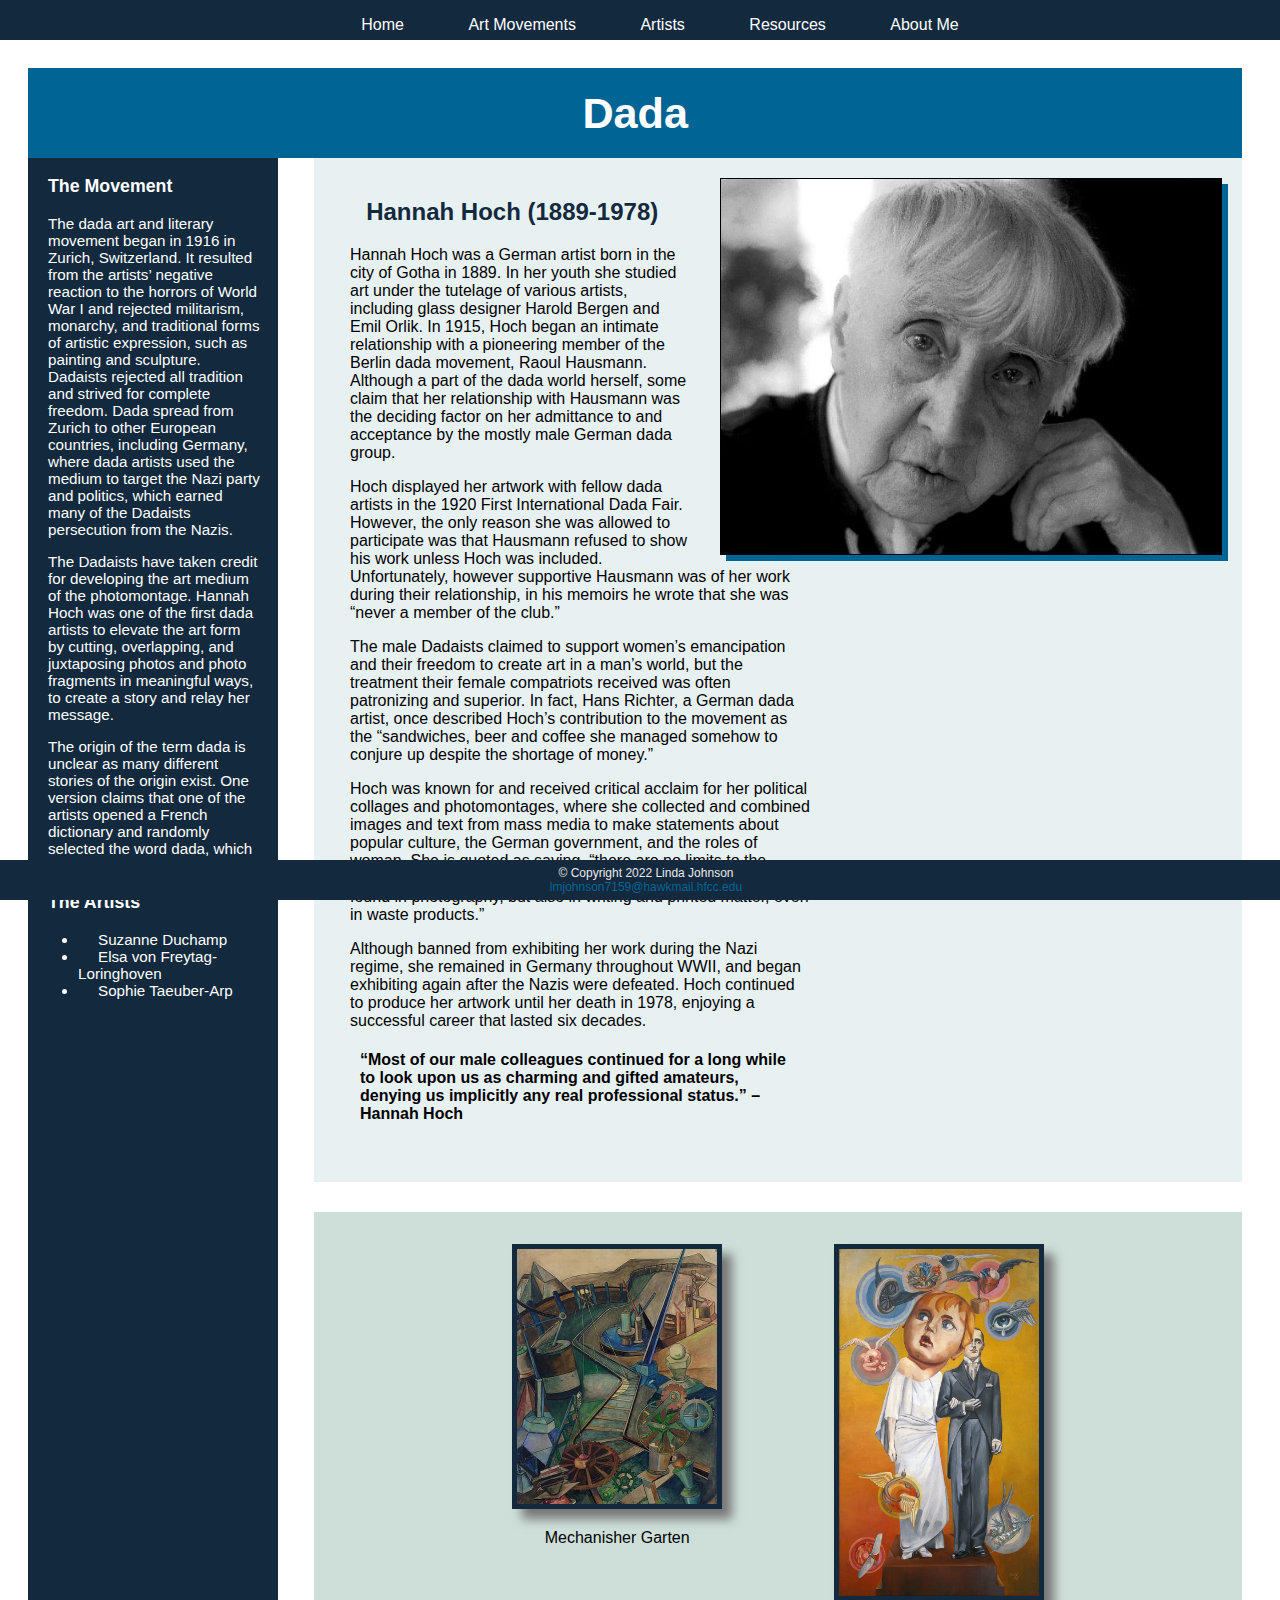
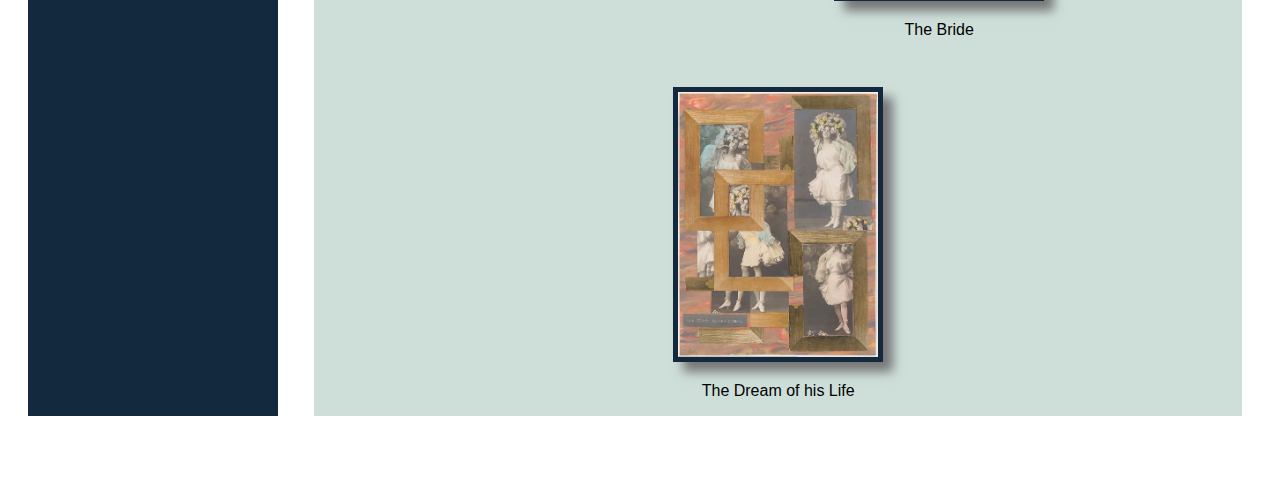
<file: dada.html>
<!DOCTYPE html>
<html lang="en">
<head>
<title>Dada</title>
<meta charset="utf-8">
<meta name="viewport" content="width=device-width, initial-scale=1.0">
<link rel="stylesheet" href="overall.css">
</head>


<body>
<div id="wrapper">
<!--NAVIGATION-->

<nav>
<ul>
		<li><a href="index.html">Home</a></li>
		<li><a href="#">Art Movements</a>
			<ul>
				<li><a href="ArtsCrafts.html">Arts and Crafts</a></li>
				<li><a href="ArtDeco.html">Art Deco</a></li>
				<li><a href="ArtNouveau.html">Art Nouveau</a></li>
				<li><a href="bauhaus.html">Bauhaus</a></li>
				<li><a href="Contemporary.html">Contemporary</a></li>
				<li><a href="dada.html">Dada</a></li>
				<li><a href="PopArt.html">Pop Art</a></li>
				<li><a href="Surrealism.html">Surrealism</a></li>
			</ul>	
			</li>
		<li><a href="#">Artists</a>
			<ul>
				<li><a href="PopArt.html">Evelyne Axell</a></li>
				<li><a href="bauhaus.html">Friedl Dicker-Brandeis</a></li>
				<li><a href="dada.html">Hannah Hoch</a></li>
				<li><a href="ArtDeco.html">Tamara de Lempicka</a></li>
				<li><a href="Contemporary.html">Emily May Smith</a></li>
				<li><a href="Surrealism.html">Dorthea Tanning</a></li>
				<li><a href="ArtsCrafts.html">Phoebe Anna Traquair</a></li>
				<li><a href="ArtNouveau.html">Gerda Wegener</a></li>
			</ul>	
		</li>
		<li><a href="resources.html">Resources</a></li>
		<li><a href="AboutMe.html">About Me</a></li>
		
	</ul>
</nav>

<header>
	<h1>Dada</h1>
</header>

<aside>
<h3 class="Apar">The Movement</h3>

<p class="Apar">
The dada art and literary movement began in 1916 in Zurich, Switzerland.  
It resulted from the artists’ negative reaction to the horrors of World War I 
and rejected militarism, monarchy, and traditional forms of artistic expression, 
such as painting and sculpture. Dadaists rejected all tradition and strived for 
complete freedom. Dada spread from Zurich to other European countries, including 
Germany, where dada artists used the medium to target the 
Nazi party and politics, which earned many of the Dadaists persecution from the Nazis. 
</p>
<p class="Apar">
The Dadaists have taken credit for developing the art medium of the photomontage. 
Hannah Hoch was one of the first dada artists to elevate the art form by cutting, 
overlapping, and juxtaposing photos 
and photo fragments in meaningful ways, to create a story and relay her message. 
</p>
<p class="Apar">
The origin of the term dada is unclear as many different stories of the origin exist. 
One version claims that one of the artists opened a French 
dictionary and randomly selected the word dada, which means hobbyhorse in French. 
</p>
<h3 class="Apar">The Artists</h3>
<ul class="Abullet">
	<li>Suzanne Duchamp</li>
	<li>Elsa von Freytag-Loringhoven</li>
	<li>Sophie Taeuber-Arp</li>
	
</ul>
</aside>

<main>



<div id="firstartist">
		<img id="hh" src="hannah_hoch.jpg" height="375" width="500" alt="Hannah Hoch">
		<h2>Hannah Hoch (1889-1978)</h2>
		<div id="div2">
		<p>
		Hannah Hoch was a German artist born in the city of Gotha in 1889. In her youth she studied 
		art under the tutelage of various artists, including glass designer Harold Bergen and Emil Orlik. 
		In 1915, Hoch began an intimate relationship with a pioneering member of the Berlin dada movement, 
		Raoul Hausmann. Although a part of the dada world herself, some claim that her relationship with Hausmann 
		was the deciding factor on her admittance to and acceptance by the mostly male German dada group. 
		</p>
		<p>
		Hoch displayed her artwork with fellow dada artists in the 1920 First International Dada Fair.  
		However, the only reason she was allowed to participate was that Hausmann refused to show his work 
		unless Hoch was included. Unfortunately, however supportive Hausmann was of her work during their relationship, 
		in his memoirs he wrote that she was “never a member of the club.”
		</p>
		<p>
		The male Dadaists claimed to support women’s emancipation and their freedom to create art in a man’s world, 
		but the treatment their female compatriots received was often patronizing and superior.  In fact, Hans Richter, 
		a German dada artist, once described Hoch’s contribution to the movement as the “sandwiches, beer and coffee she 
		managed somehow to conjure up despite the shortage of money.”
		</p>
		<p>
		Hoch was known for and received critical acclaim for her political collages and photomontages, 
		where she collected and combined images and text from mass media to make statements about popular culture, 
		the German government, and the roles of woman. She is quoted as saying, “there are 
		no limits to the materials available for pictorial collages – above all they can be found in photography, 
		but also in writing and printed matter, even in waste products.”
		</p>
		<p>
		Although banned from exhibiting her work during the Nazi regime, she remained in Germany throughout WWII, 
		and began exhibiting again after the Nazis were defeated.  Hoch continued to produce her artwork until her 
		death in 1978, enjoying a successful career that lasted six decades. 
		</p>
		<h4 class="Apar">“Most of our male colleagues continued for a long while to look upon us as charming and gifted amateurs, 
		denying us implicitly any real professional status.” – Hannah Hoch</h4>
		
		
		
		</div>
		
		<br class="clearright">
</div>



<div id="gallery">
	<figure>
	<a href="HH_mechanisher_garten.jpg"><img src="HH1.jpg" height="255" width="200" alt="Mechanisher Garten"></a>
	<figcaption> Mechanisher Garten</figcaption>
	</figure>
	<figure>
	<a href="HH_the_bride.png"><img src="HH2.png" height="346" width="200" alt="The Bride"></a>
	<figcaption>The Bride</figcaption>
	</figure>
	<figure>
	<a href="HH_the_dream_of_his_life.jpg"><img src="HH3.jpg" height="265" width="200" alt="The Dream of His Life"></a>
	<figcaption>The Dream of his Life</figcaption>
	</figure>
</div>




</main>
	
<!--FOOTER-->
<footer>
	&copy; Copyright 2022 Linda Johnson<br>
	<a style="text-decoration: none; color: #006494" href="mailto:lmjohnson7159@hawkmail.hfcc.edu">lmjohnson7159@hawkmail.hfcc.edu</a>

</footer>

</div>
</body>
</html>
</file>
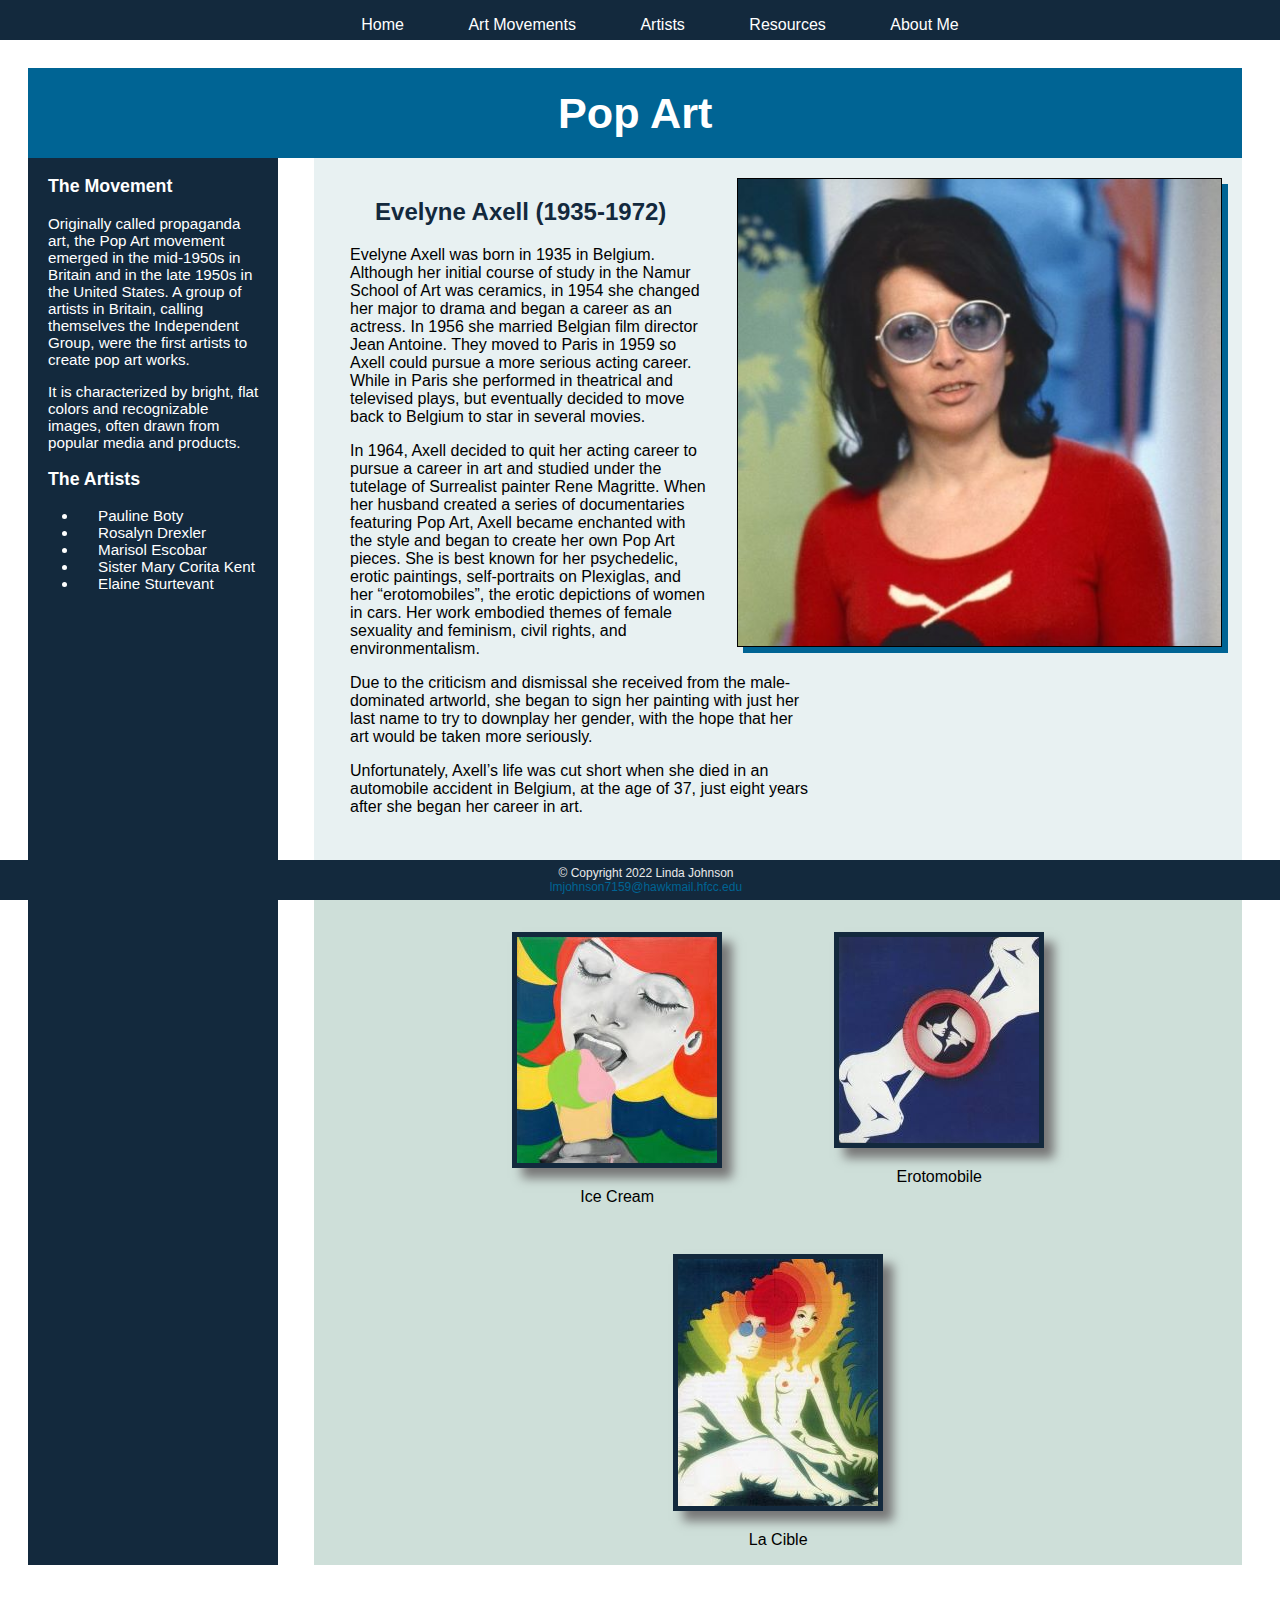
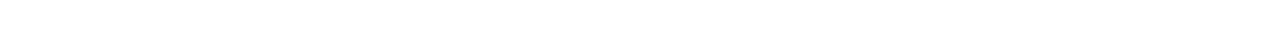
<file: PopArt.html>
<!DOCTYPE html>
<html lang="en">
<head>
<title>Pop Art</title>
<meta charset="utf-8">
<meta name="viewport" content="width=device-width, initial-scale=1.0">
<link rel="stylesheet" href="overall.css">
</head>


<body>
<div id="wrapper">
<!--NAVIGATION-->

<nav>
	<ul>
		<li><a href="index.html">Home</a></li>
		<li><a href="#">Art Movements</a>
			<ul>
				<li><a href="ArtsCrafts.html">Arts and Crafts</a></li>
				<li><a href="ArtDeco.html">Art Deco</a></li>
				<li><a href="ArtNouveau.html">Art Nouveau</a></li>
				<li><a href="bauhaus.html">Bauhaus</a></li>
				<li><a href="Contemporary.html">Contemporary</a></li>
				<li><a href="dada.html">Dada</a></li>
				<li><a href="PopArt.html">Pop Art</a></li>
				<li><a href="Surrealism.html">Surrealism</a></li>
			</ul>	
			</li>
		<li><a href="#">Artists</a>
			<ul>
				<li><a href="PopArt.html">Evelyne Axell</a></li>
				<li><a href="bauhaus.html">Friedl Dicker-Brandeis</a></li>
				<li><a href="dada.html">Hannah Hoch</a></li>
				<li><a href="ArtDeco.html">Tamara de Lempicka</a></li>
				<li><a href="Contemporary.html">Emily May Smith</a></li>
				<li><a href="Surrealism.html">Dorthea Tanning</a></li>
				<li><a href="ArtsCrafts.html">Phoebe Anna Traquair</a></li>
				<li><a href="ArtNouveau.html">Gerda Wegener</a></li>
			</ul>	
		</li>
		<li><a href="resources.html">Resources</a></li>
		<li><a href="AboutMe.html">About Me</a></li>
		
	</ul>
</nav>	

<header>
	<h1>Pop Art</h1>
</header>

<aside>
<h3 class="Apar">The Movement</h3>

<p class="Apar">
Originally called propaganda art, the Pop Art movement emerged in the mid-1950s in 
Britain and in the late 1950s in the United States. A group of artists in Britain, 
calling themselves the Independent Group, were the first artists to create pop art works. 
</p>
<p class="Apar">
It is characterized by bright, flat colors and recognizable images, 
often drawn from popular media and products. 
</p>
<h3 class="Apar">The Artists</h3>
<ul class="Abullet">
	<li>Pauline Boty</li>
	<li>Rosalyn Drexler</li>
	<li>Marisol Escobar</li>
	<li>Sister Mary Corita Kent</li>
	<li>Elaine Sturtevant</li>
</ul>
</aside>

<main>

<div id="firstartist">
		<img id="hh" src="EVELYNE-AXELL.jpg" width="483" height="500" alt="Evelyne Axell">
		<h2>Evelyne Axell (1935-1972)</h2>
		<div id="div2">
		<p>Evelyne Axell was born in 1935 in Belgium. Although her initial course of study in the Namur 
			School of Art was ceramics, in 1954 she changed her major to drama and began a career as an actress.  
			In 1956 she married Belgian film director Jean Antoine. They moved to Paris in 1959 so Axell could 
			pursue a more serious acting career. While in Paris she performed in theatrical and televised plays, 
			but eventually decided to move back to Belgium to star in several movies. 
		</p>
		<p>In 1964, Axell decided to quit her acting career to pursue a career in art and studied under the tutelage 
			of Surrealist painter Rene Magritte. When her husband created a series of documentaries featuring Pop Art, 
			Axell became enchanted with the style and began to create her own Pop Art pieces.  She is best known for her 
			psychedelic, erotic paintings, self-portraits on Plexiglas, and her “erotomobiles”, the erotic depictions of 
			women in cars. Her work embodied themes of female sexuality and feminism, civil rights, and environmentalism. 
		</p>
		<p>Due to the criticism and dismissal she received from the male-dominated artworld, she began to sign her painting 
			with just her last name to try to downplay her gender, with the hope that her art would be taken more seriously.
		</p>
		<p>Unfortunately, Axell’s life was cut short when she died in an automobile accident in Belgium, at the age of 37, 
			just eight years after she began her career in art. 
		</p>
		</div>
		
		<br class="clearright">
</div>



<div id="gallery">
	<figure>
	<a href="EA-ICE-CREAM.jpeg"><img src="EA1.jpeg" width= "200" height="226" alt="Ice Cream"></a>
	<figcaption>Ice Cream</figcaption>
	</figure>
	<figure>
	<a href="EA-EROTOMOBILE.jpg"><img src="EA2.jpg" width="200" height="206" alt="Erotomobile"></a>
	<figcaption>Erotomobile</figcaption>
	</figure>
	<figure>
	<a href="EA-LA-CIBLE.jpg"><img src="EA3.jpg" width="200" height="247" alt="La Cible"></a>
	<figcaption>La Cible</figcaption>
	</figure>
</div>




</main>
	
<!--FOOTER-->
<footer>
	&copy; Copyright 2022 Linda Johnson<br>
	<a style="text-decoration: none; color: #006494" href="mailto:lmjohnson7159@hawkmail.hfcc.edu">lmjohnson7159@hawkmail.hfcc.edu</a>

</footer>

</div>
</body>
</html>
</file>
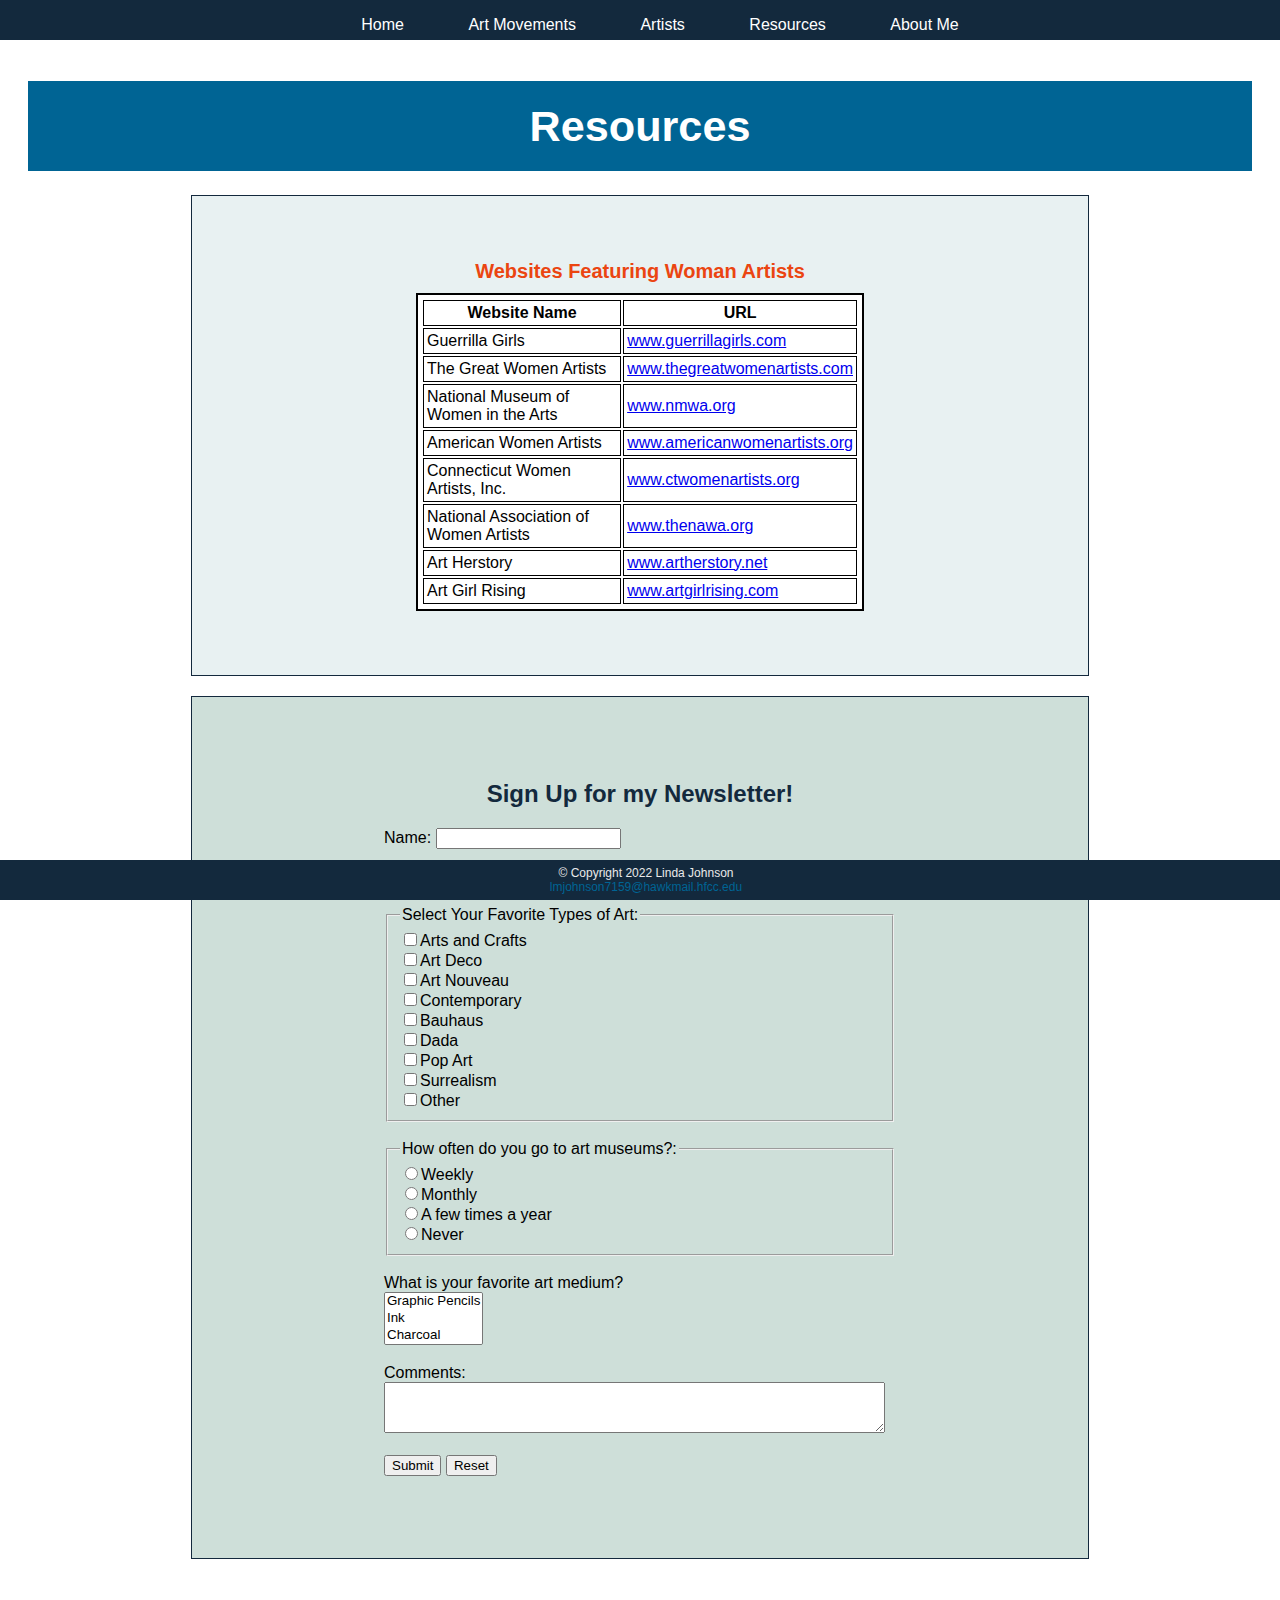
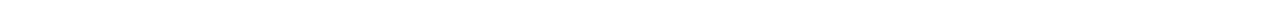
<file: resources.html>
<!DOCTYPE html>
<html lang="en">
<head>
<title>Resources</title>
<meta charset="utf-8">
<meta name="viewport" content="width=device-width, initial-scale=1.0">
<link rel="stylesheet" href="overall.css">
</head>


<body>

<!--NAVIGATION-->

<nav>
	<ul>
		<li><a href="index.html">Home</a></li>
		<li><a href="#">Art Movements</a>
			<ul>
				<li><a href="ArtsCrafts.html">Arts and Crafts</a></li>
				<li><a href="ArtDeco.html">Art Deco</a></li>
				<li><a href="ArtNouveau.html">Art Nouveau</a></li>
				<li><a href="bauhaus.html">Bauhaus</a></li>
				<li><a href="Contemporary.html">Contemporary</a></li>
				<li><a href="dada.html">Dada</a></li>
				<li><a href="PopArt.html">Pop Art</a></li>
				<li><a href="Surrealism.html">Surrealism</a></li>
			</ul>	
			</li>
		<li><a href="#">Artists</a>
			<ul>
				<li><a href="PopArt.html">Evelyne Axell</a></li>
				<li><a href="bauhaus.html">Friedl Dicker-Brandeis</a></li>
				<li><a href="dada.html">Hannah Hoch</a></li>
				<li><a href="ArtDeco.html">Tamara de Lempicka</a></li>
				<li><a href="Contemporary.html">Emily May Smith</a></li>
				<li><a href="Surrealism.html">Dorthea Tanning</a></li>
				<li><a href="ArtsCrafts.html">Phoebe Anna Traquair</a></li>
				<li><a href="ArtNouveau.html">Gerda Wegener</a></li>
			</ul>	
		</li>
		<li><a href="resources.html">Resources</a></li>
		<li><a href="AboutMe.html">About Me</a></li>
		
	</ul>
</nav>

<div id="ResDiv1">
<header>
	<h1>Resources</h1>
</header>
</div>

<main>
<div id="ResDiv2">
	<table>
		<caption>Websites Featuring Woman Artists</caption>
		<thead> 
		<tr>
			<th>Website Name</th>
			<th>URL</th>
		</tr>
		</thead>
		<tbody>
		<tr>
			<td>Guerrilla Girls</td>
			<td><a href="https://www.guerrillagirls.com">www.guerrillagirls.com</td>
		</tr>
		<tr>
			<td>The Great Women Artists</td>
			<td><a href="https://www.thegreatwomenartists.com">www.thegreatwomenartists.com</td>
		</tr>
		<tr>
			<td>National Museum of Women in the Arts</td>
			<td><a href="https://nmwa.org">www.nmwa.org</a></td>
		</tr>
		<tr>
			<td>American Women Artists</td>
			<td><a href="https://americanwomenartists.org">www.americanwomenartists.org</a></td>
		</tr>
		<tr>
			<td>Connecticut Women Artists, Inc. </td>
			<td><a href="http://www.ctwomenartists.org">www.ctwomenartists.org</a></td>
		</tr>
		<tr>
			<td>National Association of Women Artists</td>
			<td><a href="http://thenawa.org">www.thenawa.org</a></td>
		</tr>
		<tr>
			<td>Art Herstory</td>
			<td><a href="https://artherstory.net">www.artherstory.net</a></td>
		</tr>
		<tr>
			<td>Art Girl Rising</td>
			<td><a href="https://artgirlrising.com">www.artgirlrising.com</a></td>
		</tr>
		</tbody>
		</table>
</div>
<div id="ResDiv3">
<h2>Sign Up for my Newsletter!</h2>
<form method="post" action="https://webdevbasics.net/scripts/demo.php">
		Name: <input type="text" name="name" id="name" maxlength="30"><br><br>
		Email: <input type="email" name="email" id="email" required><br><br>
		
		<fieldset>
			<legend>Select Your Favorite Types of Art:</legend>
			<input type="checkbox" name="ArtsCrafts" id="ArtsCrafts" value="yes">Arts and Crafts<br>
			<input type="checkbox" name="ArtDeco" id="ArtDeco" value="yes">Art Deco<br>
			<input type="checkbox" name="ArtNouveau" id="ArtNouveau" value="yes">Art Nouveau<br>
			<input type="checkbox" name="Contemporary" id="Contemporary" value="yes">Contemporary<br>
			<input type="checkbox" name="Bauhaus" id="Bauhaus" value="yes">Bauhaus<br>
			<input type="checkbox" name="Dada" id="Dada" value="yes">Dada<br>
			<input type="checkbox" name="PopArt" id="PopArt" value="yes">Pop Art<br>
			<input type="checkbox" name="Surrealism" id="Surrealism" value="yes">Surrealism<br>
			<input type="checkbox" name="other" id="other" value="yes">Other
		</fieldset>
		<br>
		
		<fieldset>
		<legend>How often do you go to art museums?:</legend>
		<input type="radio" name="purchase" id="weekly" value="1">Weekly<br>
		<input type="radio" name="purchase" id="monthly" value="2">Monthly<br>
		<input type="radio" name="purchase" id="yearly" value="3">A few times a year<br>
		<input type="radio" name="never" id="never" value="4">Never 
		</fieldset>
		<br>
		
		What is your favorite art medium?<br>
		<select size="3" name="medium" id="medium">
			<option value="pencil">Graphic Pencils</option>
			<option value="Ink">Ink</option>
			<option value="Charcoal">Charcoal</option>
			<option value="watercolor">Watercolor</option>
			<option value="Oil">Oil Painting</option>
		</select>
		<br><br>
		
		Comments:<br>
		<textarea style="max-width: 50vw" name="comments" id="comments" cols="60" rows="3"></textarea>
		
		<br><br>
		<input type="submit">
		<input type="reset">
		<br><br>	
	</form>

</div>



</main>
	
<!--FOOTER-->
<footer>
	&copy; Copyright 2022 Linda Johnson<br>
	<a style="text-decoration: none; color: #006494" href="mailto:lmjohnson7159@hawkmail.hfcc.edu">lmjohnson7159@hawkmail.hfcc.edu</a>

</footer>


</body>
</html>
</file>
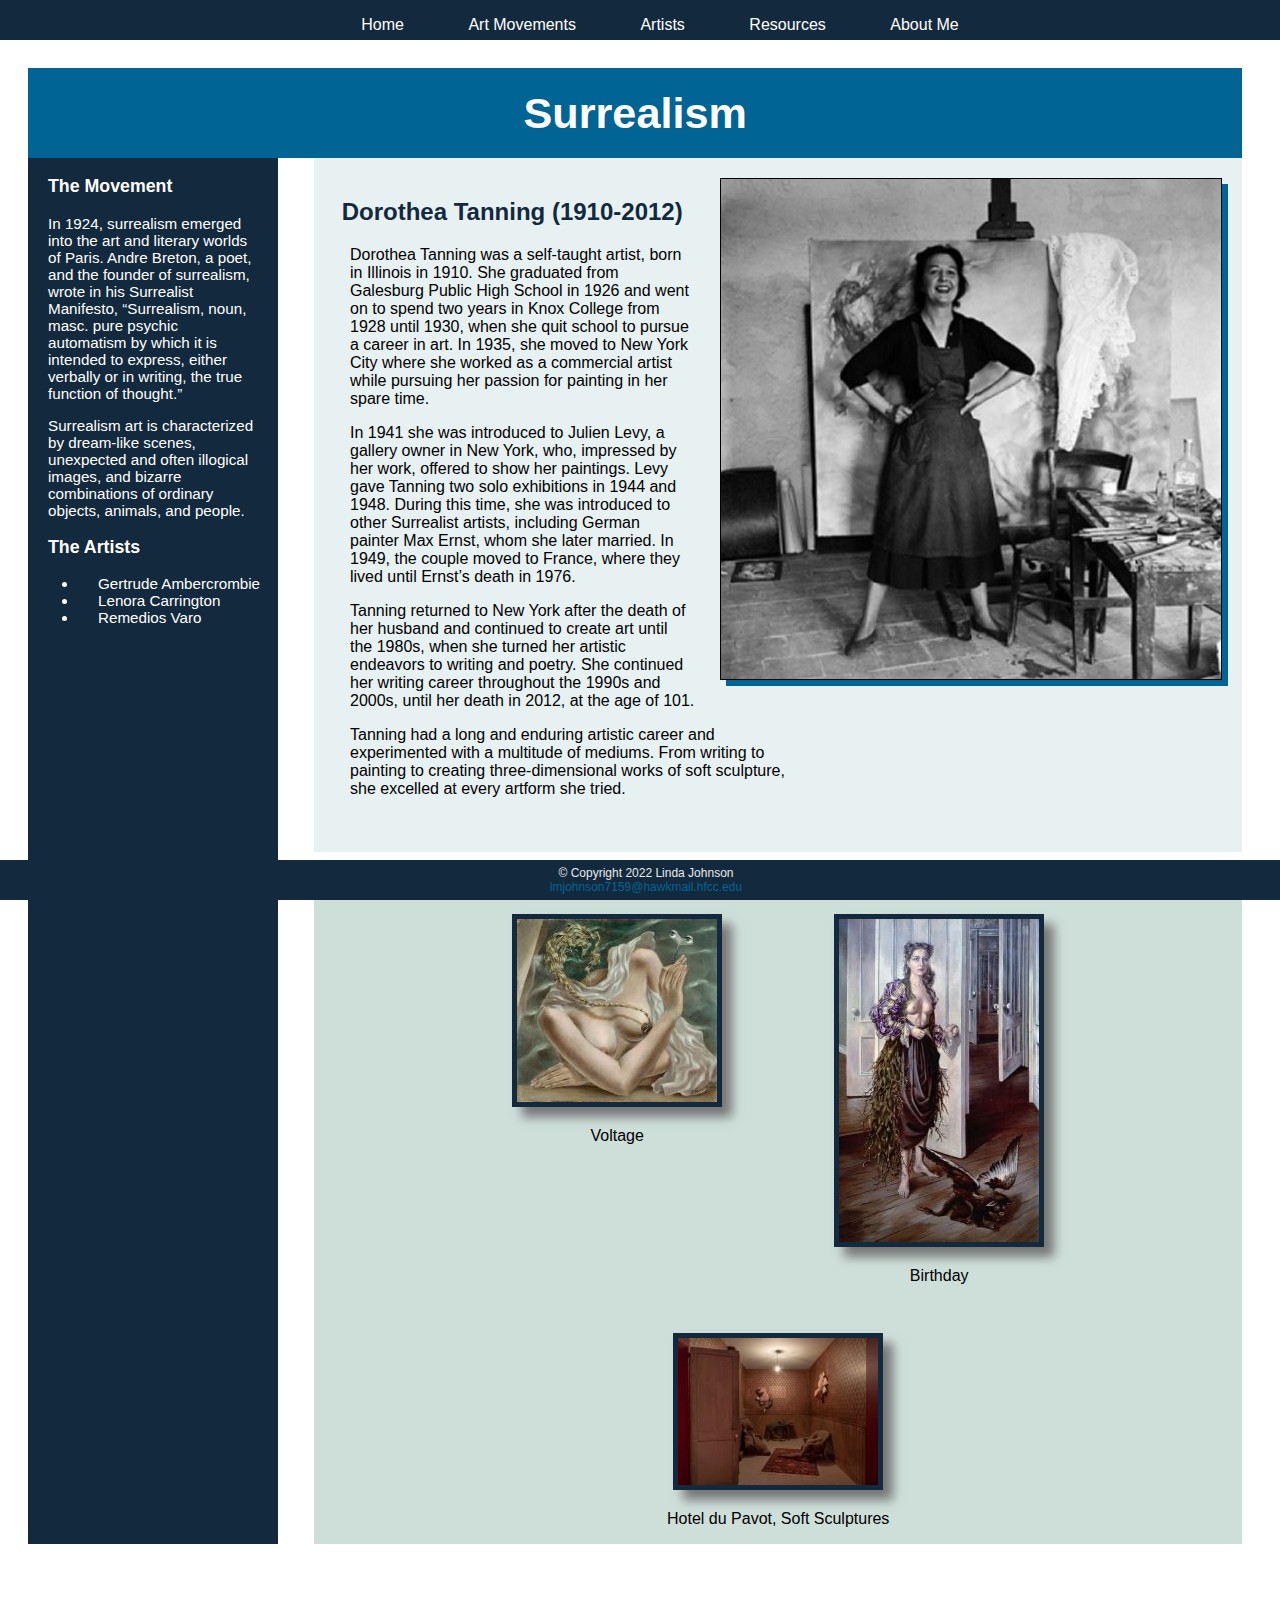
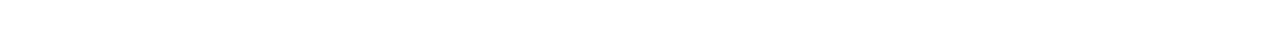
<file: Surrealism.html>
<!DOCTYPE html>
<html lang="en">
<head>
<title>Surrealism</title>
<meta charset="utf-8">
<meta name="viewport" content="width=device-width, initial-scale=1.0">
<link rel="stylesheet" href="overall.css">
</head>


<body>
<div id="wrapper">
<!--NAVIGATION-->

<nav>
	<ul>
		<li><a href="index.html">Home</a></li>
		<li><a href="#">Art Movements</a>
			<ul>
				<li><a href="ArtsCrafts.html">Arts and Crafts</a></li>
				<li><a href="ArtDeco.html">Art Deco</a></li>
				<li><a href="ArtNouveau.html">Art Nouveau</a></li>
				<li><a href="bauhaus.html">Bauhaus</a></li>
				<li><a href="Contemporary.html">Contemporary</a></li>
				<li><a href="dada.html">Dada</a></li>
				<li><a href="PopArt.html">Pop Art</a></li>
				<li><a href="Surrealism.html">Surrealism</a></li>
			</ul>	
			</li>
		<li><a href="#">Artists</a>
			<ul>
				<li><a href="PopArt.html">Evelyne Axell</a></li>
				<li><a href="bauhaus.html">Friedl Dicker-Brandeis</a></li>
				<li><a href="dada.html">Hannah Hoch</a></li>
				<li><a href="ArtDeco.html">Tamara de Lempicka</a></li>
				<li><a href="Contemporary.html">Emily May Smith</a></li>
				<li><a href="Surrealism.html">Dorthea Tanning</a></li>
				<li><a href="ArtsCrafts.html">Phoebe Anna Traquair</a></li>
				<li><a href="ArtNouveau.html">Gerda Wegener</a></li>
			</ul>	
		</li>
		<li><a href="resources.html">Resources</a></li>
		<li><a href="AboutMe.html">About Me</a></li>
		
	</ul>
</nav>

<header>
	<h1>Surrealism</h1>
</header>

<aside>
<h3 class="Apar">The Movement</h3>

<p class="Apar">
In 1924, surrealism emerged into the art and literary worlds of Paris. 
Andre Breton, a poet, and the founder of surrealism, wrote in his Surrealist 
Manifesto, “Surrealism, noun, masc. pure psychic automatism by which it is 
intended to express, either verbally or in writing, the true function of thought.”
</p>
<p class="Apar">
Surrealism art is characterized by dream-like scenes, unexpected and often 
illogical images, 
and bizarre combinations of ordinary objects, animals, and people. 
</p>
<h3 class="Apar">The Artists</h3>
<ul class="Abullet">
	<li>Gertrude Ambercrombie</li>
	<li>Lenora Carrington</li>
	<li>Remedios Varo</li>
	
</ul>
</aside>

<main>

<div id="firstartist">
		<img id="hh" src="DORoTHEA-TANNING.jpg" width="500" height="500" alt="Dorothea Tanning">
		<h2>Dorothea Tanning (1910-2012)</h2>
		<div id="div2">
		<p>Dorothea Tanning was a self-taught artist, born in Illinois in 1910. She graduated from 
			Galesburg Public High School in 1926 and went on to spend two years in Knox College from 1928 until 1930, 
			when she quit school to pursue a career in art. In 1935, she moved to New York City where she worked 
			as a commercial artist while pursuing her passion for painting in her spare time. 
		</p>
		<p>In 1941 she was introduced to Julien Levy, a gallery owner in New York, who, impressed by her work, 
			offered to show her paintings. Levy gave Tanning two solo exhibitions in 1944 and 1948.  During this time, 
			she was introduced to other Surrealist artists, including German painter Max Ernst, whom she later married. 
			In 1949, the couple moved to France, where they lived until Ernst’s death in 1976. 
		</p>
		<p>Tanning returned to New York after the death of her husband and continued to create art until the 1980s, 
			when she turned her artistic endeavors to writing and poetry. She continued her writing 
			career throughout the 1990s and 2000s, until her death in 2012, at the age of 101. 
		</p>
		<p>Tanning had a long and enduring artistic career and experimented with a multitude of mediums. 
			From writing to painting to creating three-dimensional works of soft sculpture, she excelled at every artform she tried. 
		</p>
		</div>
		
		<br class="clearright">
</div>



<div id="gallery">
	<figure>
	<a href="DT-VOLTAGE.jpg"><img src="DT1.jpg" width= "200" height="183" alt="Voltage"></a>
	<figcaption>Voltage</figcaption>
	</figure>
	<figure>
	<a href="DT-BIRTHDAY.jpg"><img src="DT2.jpg" width="200" height="323" alt="Birthday"></a>
	<figcaption>Birthday</figcaption>
	</figure>
	<figure>
	<a href="DT-SOFT-SCULPTURES.jpeg"><img src="DT3.jpeg" width="200" height="147" alt="Soft Sculptures"></a>
	<figcaption>Hotel du Pavot, Soft Sculptures</figcaption>
	</figure>
</div>




</main>
	
<!--FOOTER-->
<footer>
	&copy; Copyright 2022 Linda Johnson<br>
	<a style="text-decoration: none; color: #006494" href="mailto:lmjohnson7159@hawkmail.hfcc.edu">lmjohnson7159@hawkmail.hfcc.edu</a>

</footer>

</div>
</body>
</html>
</file>
<file: IndexStyle.css>
body {
  font-family: Arial, sans-serif;
  }

nav {  position: fixed;
	   background-color: #13293D; 
	   font-size: 110%;
	   text-align: center; 
	   width: 100%;
	   top: 0; left: 0; right: 0;
	   height: 40px;       
} 
nav ul { list-style-type: none; 
}

nav li {
      display: inline-block; padding: 0 30px 0 30px; 
	 
}
nav a { text-decoration: none; 
       display: block;
}
nav a:link { color: #ffffff; }
nav a:visited { color: #CEDFD9; }
nav a:hover {  color: #006494;}

nav ul ul { position: absolute;
            background-color: #EB4511;
            text-align: left;
            display: none; font-weight: bold;
			padding: 0;}
			
nav ul ul li {border: 1px solid #13293D;
         display: block; font-size: 75%;
         width: 10em; 
         padding: 2px 10px 2px 10px; 
		 }
		 
nav li:hover ul { display: block; }


/*FOOTER STYLES*/

footer { background-color: #13293D;
         width: 100%;
         font-size: 75%;
         text-align: center;	
         color: #EAEAEA;
         position: fixed;
         bottom: 0;	left: 0;
		 padding: .5em;
		 }	

/*MISC*/
		
h1 {text-align: center; color: #13293D;font-size: 250%; padding: 2px 1px; border: solid 2px #13293D;}
h2 {text-align: center;color: #13293D}
	p {font-size: .9em;}
hr {width: 70vw; border-color: #13293D; border-width: 2px}
#Pmargin0 {margin: 0 0 16px 0}


.Apar {padding: 0 8px 0 10px}
.Abullet {text-indent: 20px}

span {color: #ffffff}

#firstartist {display: block; background-color: #E8F1F2; margin: 0 0 30px 0; padding: 20px;}
#div2 {display: block; width: 40vw; margin: 10px 0 10px 10px; padding: 10px}

#hh {float: right; margin: 0 0 5px 30px; border: 1px solid #000000;box-shadow: 6px 6px #006494}
.clearright {clear: right; }


#gallery {display: flex; flex-wrap: wrap; flex-direction: row; justify-content: center; background-color: #CEDFD9;
		}

#HomeDiv1 {width: 45vw; margin: 35px auto; padding: 35px 10px 0 10px}
/*Hold - #ResDiv2 {width: 60vw; background-color: #E8F1F2; margin-right: auto; margin-left: auto; padding: 20px; border: 1px solid #13293D }
#ResDiv3 {width: 60vw; background-color: #CEDFD9; margin: 20px auto 50px auto; padding: 5px 20px 40px 20px; border: 1px solid #13293D} */
#GalDiv1 {width: 65vw; background-color: #CEDFD9; margin: 60px auto 50px auto; padding: 10px 20px 10px 20px}
#HomeDiv2 {width: 75vw; background-color: #E8F1F2; margin: 60px auto 50px auto; padding: 5px 20px 40px 20px}
#HomeDiv3 {width: 65vw; background-color: #E8F1F2; padding: 10px 10px 10px 75px;column-count: 3; column-gap: 50px; column-rule: 1px solid #13293D;}

/*slideshow*/
* {box-sizing: border-box}
body {font-family: Arial, sans-serif; margin:0}
.mySlides {display: none}
img {vertical-align: middle;}

/* Slideshow container */
.slideshow-container {
  max-width: 1000px;
  position: relative;
  margin: auto;
}

/* Next & previous buttons */
.prev, .next {
  cursor: pointer;
  position: absolute;
  top: 50%;
  width: auto;
  padding: 16px;
  margin-top: -22px;
  color: white;
  font-weight: bold;
  font-size: 18px;
  transition: 0.6s ease;
  border-radius: 0 3px 3px 0;
  user-select: none;
}

/* Position the "next button" to the right */
.next {
  right: 0;
  border-radius: 3px 0 0 3px;
}

/* On hover, add a black background color with a little bit see-through */
.prev:hover, .next:hover {
  background-color: rgba(0,0,0,0.8);
}

/* Caption text */
.text {
  color: #f2f2f2;
  font-size: 15px;
  padding: 8px 12px;
  position: absolute;
  bottom: 8px;
  width: 100%;
  text-align: center;
}

/* Number text (1/3 etc) */
.numbertext {
  color: #f2f2f2;
  font-size: 12px;
  padding: 8px 12px;
  position: absolute;
  top: 0;
}

/* The dots/bullets/indicators */
.dot {
  cursor: pointer;
  height: 15px;
  width: 15px;
  margin: 0 2px;
  background-color: #bbb;
  border-radius: 50%;
  display: inline-block;
  transition: background-color 0.6s ease;
}

.active, .dot:hover {
  background-color: #717171;
}

/* Fading animation */
.fade {
  animation-name: fade;
  animation-duration: 1.5s;
}

@keyframes fade {
  from {opacity: .4} 
  to {opacity: 1}
}

/* On smaller screens, decrease text size */
@media only screen and (max-width: 300px) {
  .prev, .next,.text {font-size: 11px}
}
/*slideshow END*/



@media only screen and (max-width: 1460px) {
  
h1 {font-size: 200%; }

}

@media only screen and (max-width: 1200px) {
h1 {font-size: 175%;}
}

@media only screen and (max-width: 1100px) {
 
h1 {font-size: 150%;}
#HomeDiv3 {width: 65vw; background-color: #E8F1F2; padding: 10px 10px 10px 75px;column-count: 2; column-gap: 50px; column-rule: 1px solid #13293D;}

}

@media only screen and (max-width: 950px) {
 
h1 {font-size: 125%;}
}


@media only screen and (max-width: 750px) {
  
nav {font-size: 80%}
h1 {font-size: 100%; }
#HomeDiv3 {width: 65vw; background-color: #E8F1F2; padding: 10px 10px 10px 75px;column-count: 1; column-gap: 50px; column-rule: 1px solid #13293D;}

}

@media only screen and (max-width: 650px) {
  
nav {font-size: 80%}
h1 {font-size: 80%;}
h2 {font-size: 80%}
}


@media only screen and (max-width: 480px) {
nav {  position: fixed;
	   background-color: #13293D; 
	   font-size: 1em;
	   text-align: center; 
	   width: 100%;
	   top: 0; left: 0; right: 0;
		height: 137px;}
nav li {
display: block; padding: 0 30px 0 30px; }


}
</file>
<file: overall.css>
/* BODY STYLES */

body {font-family: arial, sans-serif}

/*MISC*/
h1 {text-align: center; color: white; font-size: 2.7em; padding: 0; }
h2 {text-align: center;color: #13293D}

.Apar {padding: 0 8px 0 10px}
.Abullet {text-indent: 20px}

span {color: #ffffff}


header {display: flex;min-height: 10vh; max-height: 10vh; justify-content: center; align-items: center;	
		background-color: #006494; margin: 10px 20px; }



#wrapper {display: grid; grid-template-columns: 20vw 78vw; grid-template-rows: 50px 100px auto 50px; 
			grid-template-areas: "nav nav" "header header" "aside main" "footer footer";}
header {grid-area: header}
nav {grid-area: nav}
aside {grid-area: aside}
main {grid-area: main}
footer {grid-area: footer}

aside {display: block; float: left; width: 18vw; background-color: #13293D; margin: 0 0 30px 20px; color: white; padding: 0 10px; font-size: .95em}

#firstartist {display: block; background-color: #E8F1F2; margin: 0 20px 30px 50px; padding: 20px;}
#div2 {display: block; width: 36vw; margin:0; padding: 0 1em }

#hh {float: right; margin: 0 0 5px 30px; border: 1px solid #000000;box-shadow: 6px 6px #006494}
.clearright {clear: right; }


#gallery {display: flex; flex-wrap: wrap; flex-direction: row; justify-content: center; background-color: #CEDFD9; margin: 0 20px 30px 50px;}
		

#linda {padding: 0 0 0 10px; max-width: 100%; height: auto; margin: auto; box-shadow: none; border: none}

img {margin: 1em; box-shadow: 10px 10px 10px #777; border: 5px solid #13293D; max-width:100%; height: auto; }

figcaption {text-align: center}

th, td {border: 1px solid #000;}
table {border: 2px solid #000; margin: 0 auto; width: 35vw; padding: 0}
table, th, td {background-color: #ffffff; font-family: arial, sans-serif;padding: 3px}
caption {color: #EB4511; font-weight: bold; font-size: 1.25em; margin-bottom: 10px}



/*HOLD #ResDiv1 {width: 17vw; margin: 60px auto; height: 50px; padding: 35px 10px 0 10px}
#ResDiv1 {width: 98vw; height: 50px; margin: 35px 20px 35px 20px; padding: 20px}*/
#ResDiv1 {padding:7vh 0 1.5vh 0 }
#ResDiv2 {overflow-x: auto; width: 60vw; background-color: #E8F1F2; margin: auto; padding: 4em; border: 1px solid #13293D }
#ResDiv3 {width: 60vw; background-color: #CEDFD9; margin: 20px auto 50px auto; padding: 4em; border: 1px solid #13293D}
form {width: 40vw; margin-left: auto; margin-right: auto}



/* NAVIGATION */


nav {  position: fixed;
	   background-color: #13293D; 
	   font-size: 1em;
	   text-align: center; 
	   width: 100%;
	   top: 0; left: 0; right: 0;
	   height: 40px;
	  
	       
} 
nav ul { list-style-type: none; 
}

nav li {
      display: inline-block; padding: 0 30px 0 30px; 
	 
}
nav a { text-decoration: none; 
       display: block;
}
nav a:link { color: #ffffff; }
nav a:visited { color: #CEDFD9; }
nav a:hover {  color: #006494;}

nav ul ul { position: absolute;
            background-color: #EB4511;
            text-align: left;
            display: none; font-weight: bold;
			padding: 0;}
			
nav ul ul li {border: 1px solid #13293D;
         display: block; font-size: 75%;
         width: 10em; 
         padding: 2px 10px 2px 10px; 
		 }
		 
nav li:hover ul { display: block; }


	  
	  
	  
/*FOOTER STYLES*/

footer { background-color: #13293D;
         width: 100%;
         font-size: 75%;
         text-align: center;	
         color: #EAEAEA;
         position: fixed;
         bottom: 0;	left: 0;
		 padding: .5em;
		 }	
	  
	  
	  

/*HOLDS
@media only screen and (max-width: 1460px) {

}

@media only screen and (max-width: 1200px) {
}
@media only screen and (max-width: 1100px) {
	
@media only screen and (max-width: 650px) {
  
nav {font-size: 80%}
}

}
*/



@media only screen and (max-width: 950px) {
 nav {font-size: 90%}

}


@media only screen and (max-width: 750px) {
  
nav {font-size: 80%}
.Apar {padding: 0 8px 0 10px; font-size: 80%}
.Abullet {text-indent: 0; font-size: 80%}


}

  
@media only screen and (max-width: 480px) {

nav {  position: fixed;
	   background-color: #13293D; 
	   font-size: .95em;
	   text-align: center; 
	   width: 100%;
	   top: 0; left: 0; right: 0;
		height: 137px;}
nav li {
display: block; padding: 0 30px 0 30px; }
aside {display: block; float: left; width: 22vw; background-color: #13293D; margin: 0 0 30px 20px; color: white; padding: 0 10px; font-size: .93em}
#div2 {display: block; width: 42vw; margin:0; padding: 0 .5em }
.Abullet {padding-left: 2px; font-size: 80%;}

}
</file>
